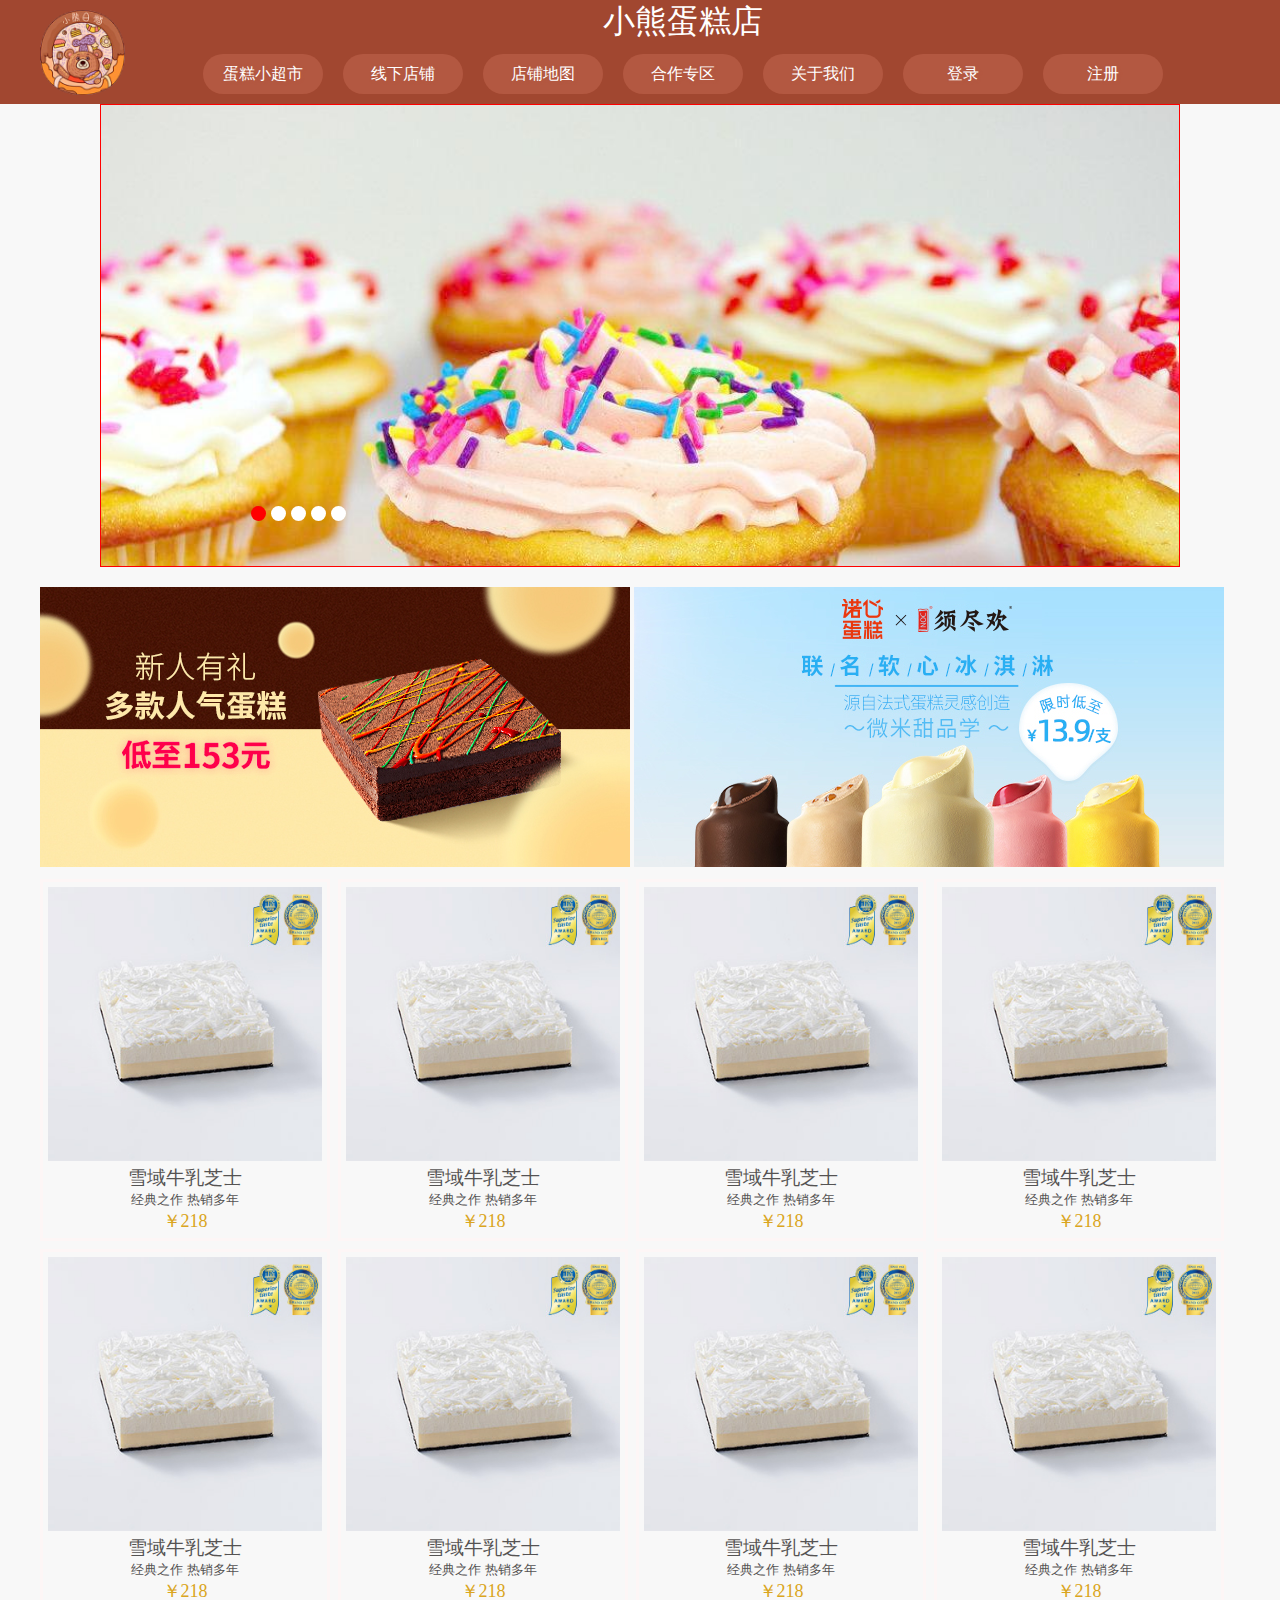
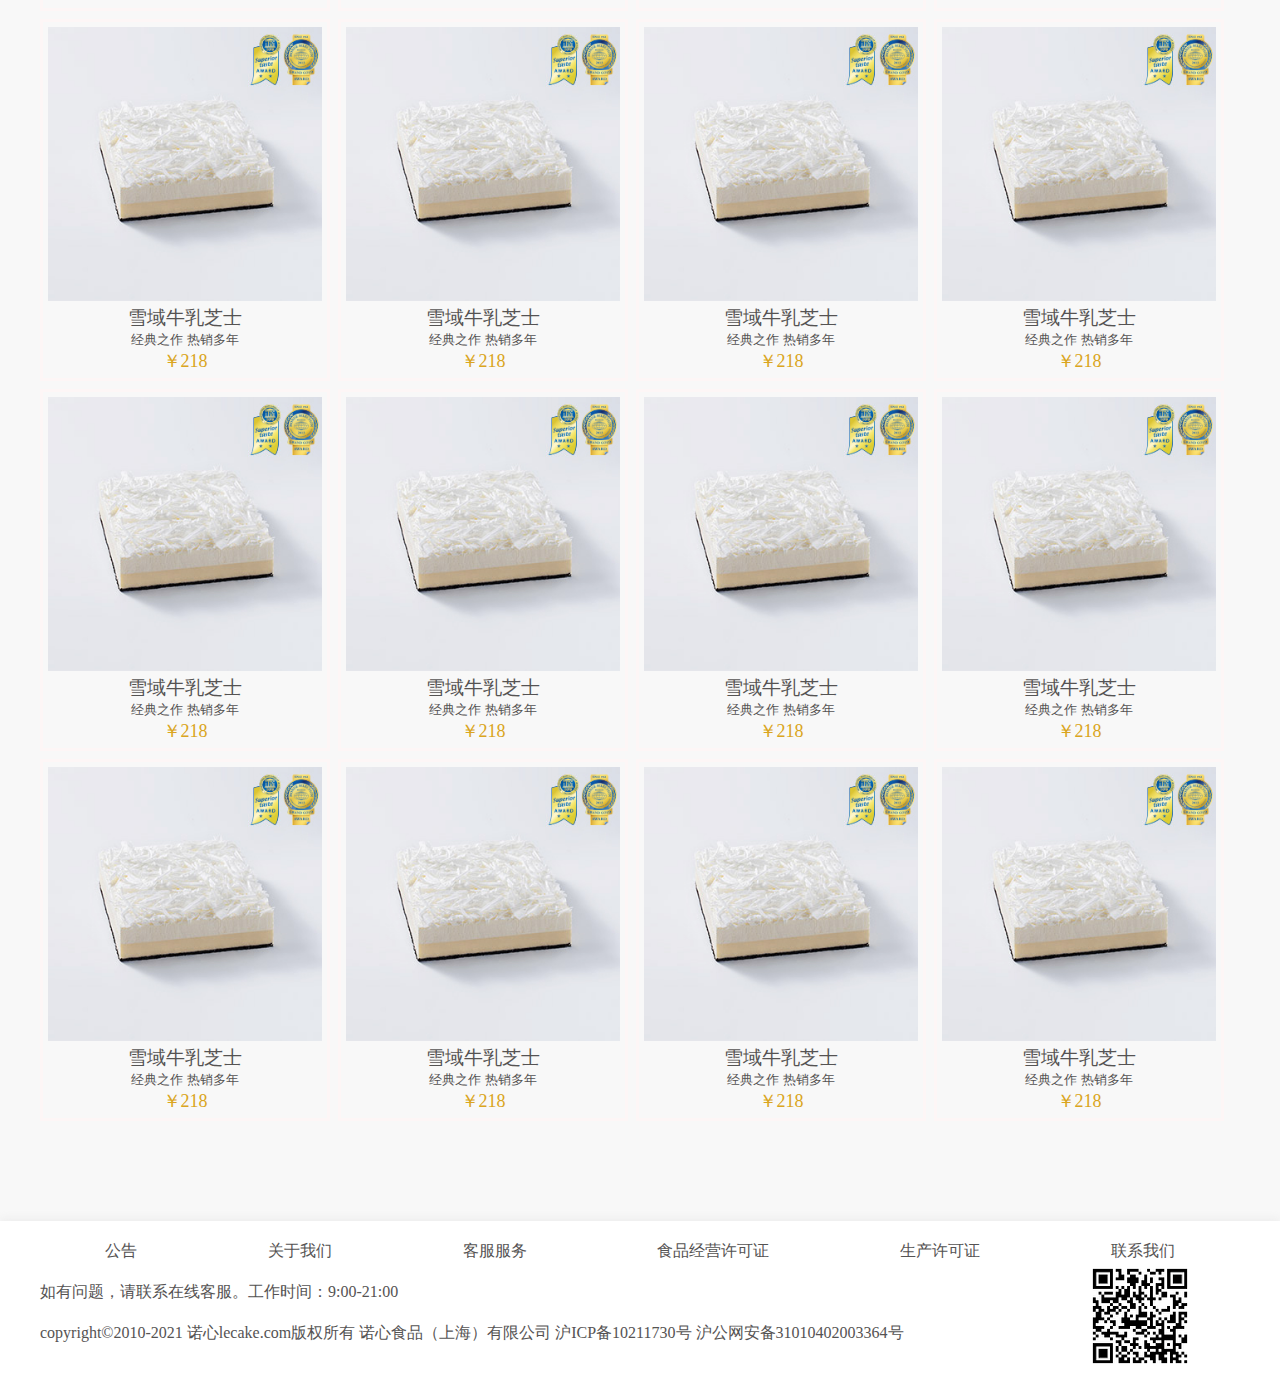
<file: index.html>
<!DOCTYPE html>
<html lang="en">

<head>
    <meta charset="UTF-8">
    <meta http-equiv="X-UA-Compatible" content="IE=edge">
    <meta name="viewport" content="width=device-width, initial-scale=1.0">
    <title>饶艳 2019551382</title>
    <link rel="stylesheet" href="./css/base.css">
    <link rel="stylesheet" href="./css/index.css">
</head>

<body>
    <!-- nav模块 -->
    <div class="nav">
        <div class="nav-content w clearfix">
            <a href="javascript:;">
                <img src="./img/logo.png" alt="小熊蛋糕店" title="小熊蛋糕店">
            </a>
            <h3>小熊蛋糕店</h3>
            <ul class="nav-ul">
                <li><a href="./erji.html">蛋糕小超市</a></li>
                <li><a href="./erji.html">线下店铺</a></li>
                <li><a href="./erji.html">店铺地图</a></li>
                <li><a href="./erji.html">合作专区</a></li>
                <li><a href="./erji.html">关于我们</a></li>
                <li><a href="login.html">登录</a></li>
                <li><a href="register.html">注册</a></li>
            </ul>
        </div>
    </div>

    <!-- banner模块-->
    <div class="banner w">
        <ul id="banner_pic">
            <li><img src="./upload/1.jpg" alt=""></li>
            <li><img src="./upload/2.jpg" alt=""></li>
            <li><img src="./upload/3.jpg" alt=""></li>
            <li><img src="./upload/4.jpg" alt=""></li>
            <li><img src="./upload/5.jpg" alt=""></li>

        </ul>
        <div id="left">
            &lt;</div>
        <div id="right">
            &gt;</div>
        <ol>
            <li class="yuandian_bg"></li>
            <li></li>
            <li></li>
            <li></li>
            <li></li>
        </ol>
    </div>

    <!-- content模块 -->
    <div class="content">

        <div class="content-main1 w">
            <a href="javascript:;">
                <img src="./upload/index-content1.jpg" alt="">
            </a>
            <a href="javascript:;">
                <img src="./upload/index-content2.jpg" alt="">
            </a>
        </div>

        <div class="content-main2 w">
            <ul>
                <li><a href="javascript:;">
                        <img src="./upload/index-content3.jpg">
                        <div class="content-main2-text">
                            <h3>雪域牛乳芝士</h3>
                            <h5>经典之作 热销多年</h5>
                            <h6>￥218</h6>
                        </div>
                    </a></li>
                <li><a href="javascript:;">
                        <img src="./upload/index-content3.jpg">
                        <div class="content-main2-text">
                            <h3>雪域牛乳芝士</h3>
                            <h5>经典之作 热销多年</h5>
                            <h6>￥218</h6>
                        </div>
                    </a></li>
                <li><a href="javascript:;">
                        <img src="./upload/index-content3.jpg">
                        <div class="content-main2-text">
                            <h3>雪域牛乳芝士</h3>
                            <h5>经典之作 热销多年</h5>
                            <h6>￥218</h6>
                        </div>
                    </a></li>
                <li><a href="javascript:;">
                        <img src="./upload/index-content3.jpg">
                        <div class="content-main2-text">
                            <h3>雪域牛乳芝士</h3>
                            <h5>经典之作 热销多年</h5>
                            <h6>￥218</h6>
                        </div>
                    </a></li>
                <li><a href="javascript:;">
                        <img src="./upload/index-content3.jpg">
                        <div class="content-main2-text">
                            <h3>雪域牛乳芝士</h3>
                            <h5>经典之作 热销多年</h5>
                            <h6>￥218</h6>
                        </div>
                    </a></li>
                <li><a href="javascript:;">
                        <img src="./upload/index-content3.jpg">
                        <div class="content-main2-text">
                            <h3>雪域牛乳芝士</h3>
                            <h5>经典之作 热销多年</h5>
                            <h6>￥218</h6>
                        </div>
                    </a></li>
                <li><a href="javascript:;">
                        <img src="./upload/index-content3.jpg">
                        <div class="content-main2-text">
                            <h3>雪域牛乳芝士</h3>
                            <h5>经典之作 热销多年</h5>
                            <h6>￥218</h6>
                        </div>
                    </a></li>
                <li><a href="javascript:;">
                        <img src="./upload/index-content3.jpg">
                        <div class="content-main2-text">
                            <h3>雪域牛乳芝士</h3>
                            <h5>经典之作 热销多年</h5>
                            <h6>￥218</h6>
                        </div>
                    </a></li>
                <li><a href="javascript:;">
                        <img src="./upload/index-content3.jpg">
                        <div class="content-main2-text">
                            <h3>雪域牛乳芝士</h3>
                            <h5>经典之作 热销多年</h5>
                            <h6>￥218</h6>
                        </div>
                    </a></li>
                <li><a href="javascript:;">
                        <img src="./upload/index-content3.jpg">
                        <div class="content-main2-text">
                            <h3>雪域牛乳芝士</h3>
                            <h5>经典之作 热销多年</h5>
                            <h6>￥218</h6>
                        </div>
                    </a></li>
                <li><a href="javascript:;">
                        <img src="./upload/index-content3.jpg">
                        <div class="content-main2-text">
                            <h3>雪域牛乳芝士</h3>
                            <h5>经典之作 热销多年</h5>
                            <h6>￥218</h6>
                        </div>
                    </a></li>
                <li><a href="javascript:;">
                        <img src="./upload/index-content3.jpg">
                        <div class="content-main2-text">
                            <h3>雪域牛乳芝士</h3>
                            <h5>经典之作 热销多年</h5>
                            <h6>￥218</h6>
                        </div>
                    </a></li>
                <li><a href="javascript:;">
                        <img src="./upload/index-content3.jpg">
                        <div class="content-main2-text">
                            <h3>雪域牛乳芝士</h3>
                            <h5>经典之作 热销多年</h5>
                            <h6>￥218</h6>
                        </div>
                    </a></li>
                <li><a href="javascript:;">
                        <img src="./upload/index-content3.jpg">
                        <div class="content-main2-text">
                            <h3>雪域牛乳芝士</h3>
                            <h5>经典之作 热销多年</h5>
                            <h6>￥218</h6>
                        </div>
                    </a></li>
                <li><a href="javascript:;">
                        <img src="./upload/index-content3.jpg">
                        <div class="content-main2-text">
                            <h3>雪域牛乳芝士</h3>
                            <h5>经典之作 热销多年</h5>
                            <h6>￥218</h6>
                        </div>
                    </a></li>
                <li><a href="javascript:;">
                        <img src="./upload/index-content3.jpg">
                        <div class="content-main2-text">
                            <h3>雪域牛乳芝士</h3>
                            <h5>经典之作 热销多年</h5>
                            <h6>￥218</h6>
                        </div>
                    </a></li>
                <li><a href="javascript:;">
                        <img src="./upload/index-content3.jpg">
                        <div class="content-main2-text">
                            <h3>雪域牛乳芝士</h3>
                            <h5>经典之作 热销多年</h5>
                            <h6>￥218</h6>
                        </div>
                    </a></li>
                <li><a href="javascript:;">
                        <img src="./upload/index-content3.jpg">
                        <div class="content-main2-text">
                            <h3>雪域牛乳芝士</h3>
                            <h5>经典之作 热销多年</h5>
                            <h6>￥218</h6>
                        </div>
                    </a></li>
                <li><a href="javascript:;">
                        <img src="./upload/index-content3.jpg">
                        <div class="content-main2-text">
                            <h3>雪域牛乳芝士</h3>
                            <h5>经典之作 热销多年</h5>
                            <h6>￥218</h6>
                        </div>
                    </a></li>
                <li><a href="javascript:;">
                        <img src="./upload/index-content3.jpg">
                        <div class="content-main2-text">
                            <h3>雪域牛乳芝士</h3>
                            <h5>经典之作 热销多年</h5>
                            <h6>￥218</h6>
                        </div>
                    </a></li>
            </ul>
        </div>
    </div>

    <!-- footer模块 -->
    <div class="footer clearfix">
        <div class="footer-content clearfix w">
            <ul>
                <li><a href="#">公告</a></li>
                <li><a href="#">关于我们</a></li>
                <li><a href="#">客服服务</a></li>
                <li><a href="#">食品经营许可证</a></li>
                <li><a href="#">生产许可证</a></li>
                <li><a href="#">联系我们</a></li>
            </ul>
            <span></span>
            <p>如有问题，请联系在线客服。工作时间：9:00-21:00</p>
            <p>copyright©2010-2021 诺心lecake.com版权所有 诺心食品（上海）有限公司 沪ICP备10211730号 沪公网安备31010402003364号</p>
        </div>

    </div>
    <script src="./js/index.js"></script>
</body>

</html>
</file>
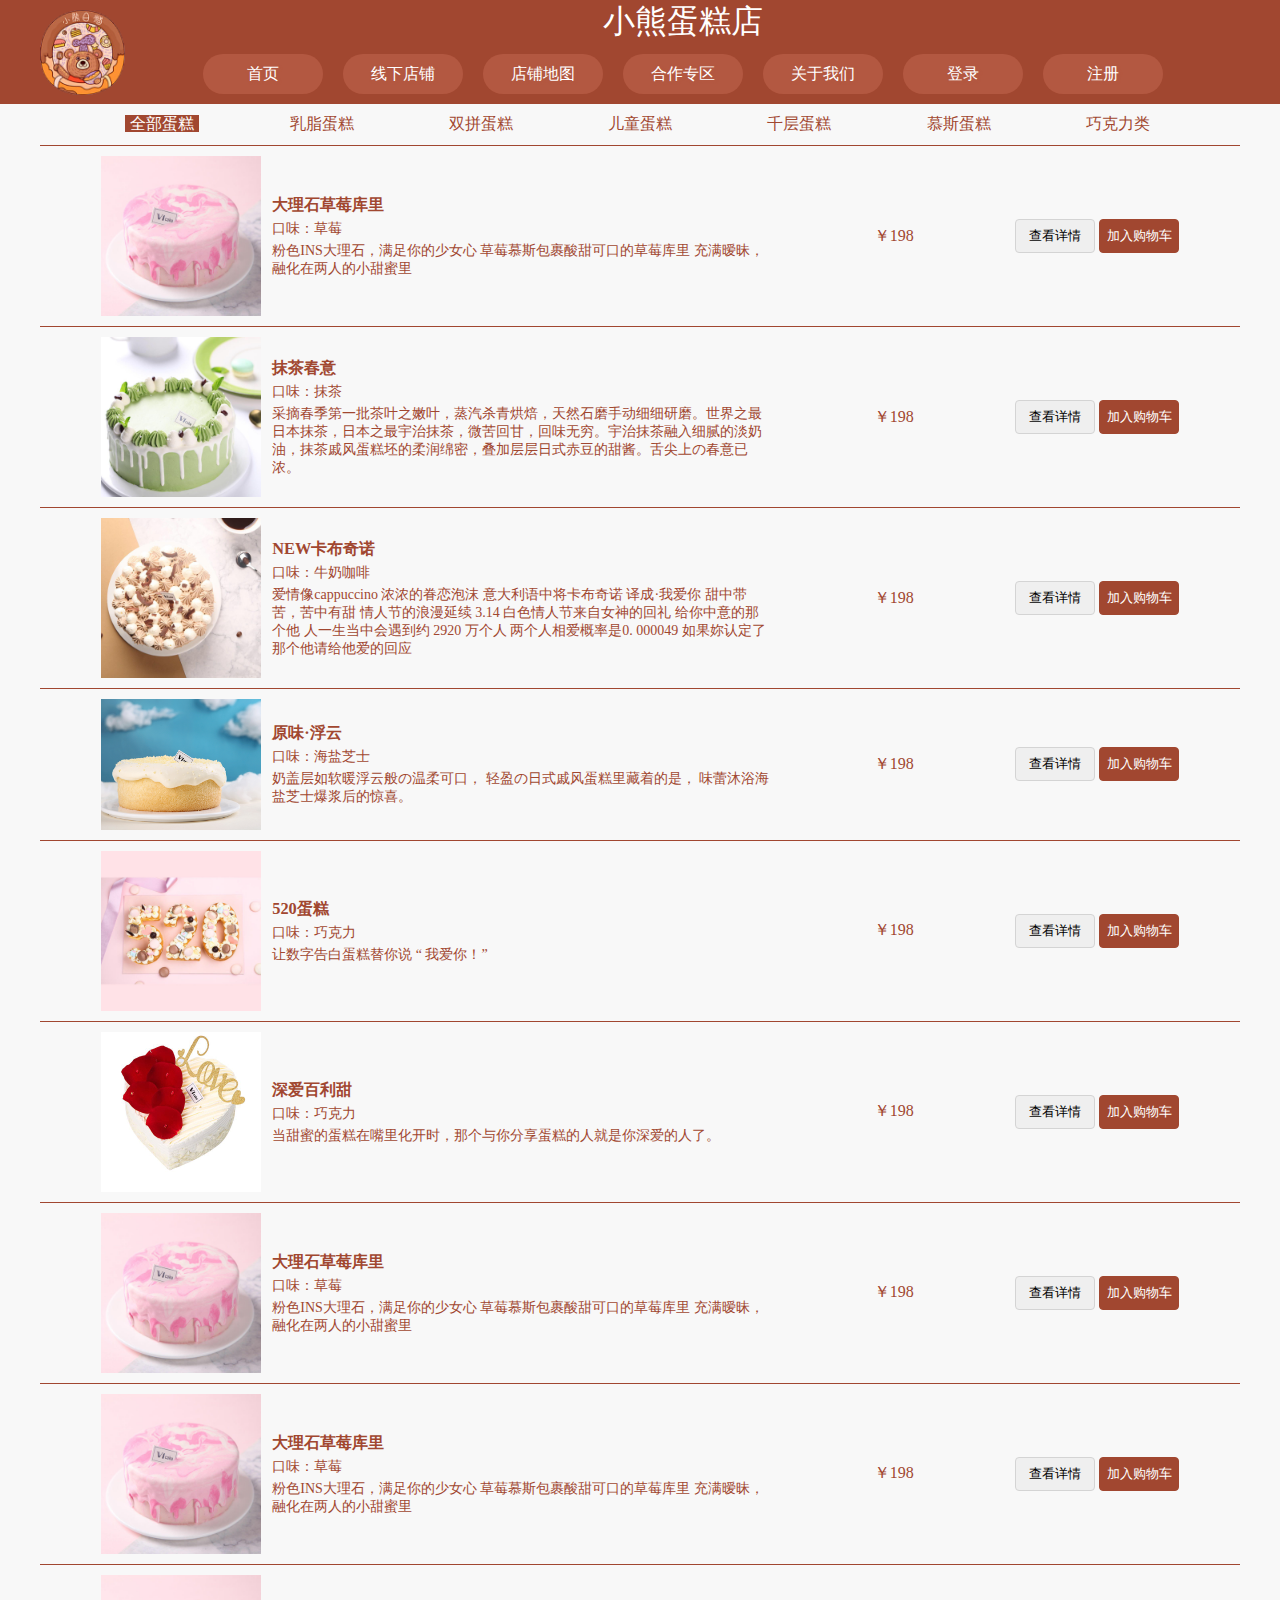
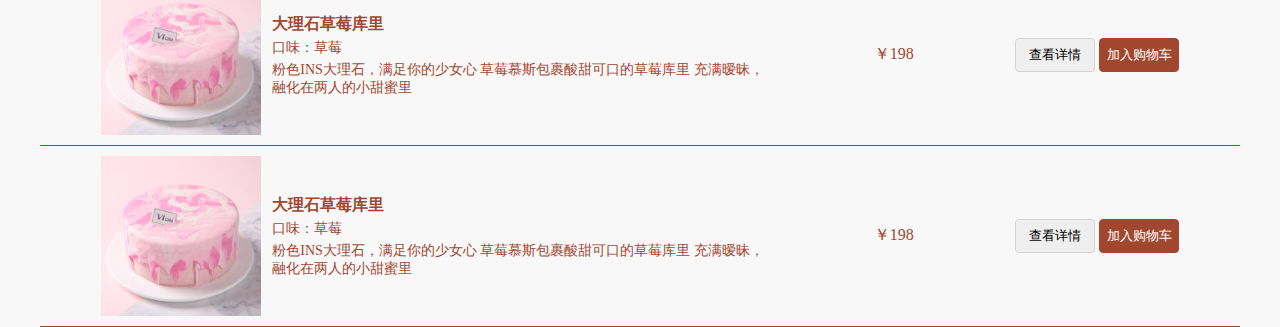
<file: erji.html>
<!DOCTYPE html>
<html lang="en">

<head>
    <meta charset="UTF-8">
    <meta http-equiv="X-UA-Compatible" content="IE=edge">
    <meta name="viewport" content="width=device-width, initial-scale=1.0">
    <title>蛋糕小超市</title>
    <link rel="stylesheet" href="./css/base.css">
    <link rel="stylesheet" href="./css/index.css">
    <link rel="stylesheet" href="./css/erji.css">
</head>

<body>
    <!-- nav模块 -->
    <div class="nav">
        <div class="nav-content w clearfix">
            <a href="javascript:;">
                <img src="./img/logo.png" alt="">
            </a>
            <h3>小熊蛋糕店</h3>
            <ul class="nav-ul">
                <li><a href="#">首页</a></li>
                <li><a href="#">线下店铺</a></li>
                <li><a href="#">店铺地图</a></li>
                <li><a href="#">合作专区</a></li>
                <li><a href="#">关于我们</a></li>
                <li><a href="login.html">登录</a></li>
                <li><a href="register.html">注册</a></li>
            </ul>
        </div>
    </div>

    <!-- nav模块 -->
    <div class="erji-nav w">
        <ul>
            <li><a href="javascript:;" class="revert">全部蛋糕</a></li>
            <li><a href="javascript:;">乳脂蛋糕</a></li>
            <li><a href="javascript:;">双拼蛋糕</a></li>
            <li><a href="javascript:;">儿童蛋糕</a></li>
            <li><a href="javascript:;">千层蛋糕</a></li>
            <li><a href="javascript:;">慕斯蛋糕</a></li>
            <li><a href="javascript:;">巧克力类</a></li>
        </ul>
    </div>

    <!-- content模块 -->
    <div class="erji-content w">
        <ul>
            <li>
                <a href="javascript:;">
                    <img src="./upload/con1.jpg" alt="">
                    <div class='erji-content-text'>
                        <h3>大理石草莓库里</h3>
                        <p>口味：草莓</p>
                        <p>粉色INS大理石，满足你的少女心 草莓慕斯包裹酸甜可口的草莓库里 充满暧昧，融化在两人的小甜蜜里</p>
                    </div>
                    <span>￥198</span>
                    <div class="erji-content-car">
                        <input type="button" value="查看详情">
                        <input class="revert" type="button" value="加入购物车">
                    </div>
                </a>
            </li>
            <li>
                <a href="javascript:;">
                    <img src="./upload/con2.jpg" alt="">
                    <div class='erji-content-text'>
                        <h3>抹茶春意</h3>
                        <p>口味：抹茶</p>
                        <p>采摘春季第一批茶叶之嫩叶，蒸汽杀青烘焙，天然石磨手动细细研磨。世界之最日本抹茶，日本之最宇治抹茶，微苦回甘，回味无穷。宇治抹茶融入细腻的淡奶油，抹茶戚风蛋糕坯的柔润绵密，叠加层层日式赤豆的甜酱。舌尖上の春意已浓。
                        </p>
                    </div>
                    <span>￥198</span>
                    <div class="erji-content-car">
                        <input type="button" value="查看详情">
                        <input class="revert" type="button" value="加入购物车">
                    </div>
                </a>
            </li>
            <li>
                <a href="javascript:;">
                    <img src="./upload/con3.jpg" alt="">
                    <div class='erji-content-text'>
                        <h3>NEW卡布奇诺</h3>
                        <p>口味：牛奶咖啡</p>
                        <p>爱情像cappuccino 浓浓的眷恋泡沫 意大利语中将卡布奇诺 译成·我爱你 甜中带苦，苦中有甜 情人节的浪漫延续 3.14 白色情人节来自女神的回礼 给你中意的那个他
                            人一生当中会遇到约 2920 万个人 两个人相爱概率是0. 000049 如果妳认定了那个他请给他爱的回应</p>
                    </div>
                    <span>￥198</span>
                    <div class="erji-content-car">
                        <input type="button" value="查看详情">
                        <input class="revert" type="button" value="加入购物车">
                    </div>
                </a>
            </li>
            <li>
                <a href="javascript:;">
                    <img src="./upload/con4.jpg" alt="">
                    <div class='erji-content-text'>
                        <h3>原味·浮云</h3>
                        <p>口味：海盐芝士</p>
                        <p>奶盖层如软暖浮云般の温柔可口， 轻盈の日式戚风蛋糕里藏着的是， 味蕾沐浴海盐芝士爆浆后的惊喜。</p>
                    </div>
                    <span>￥198</span>
                    <div class="erji-content-car">
                        <input type="button" value="查看详情">
                        <input class="revert" type="button" value="加入购物车">
                    </div>
                </a>
            </li>
            <li>
                <a href="javascript:;">
                    <img src="./upload/con5.jpg" alt="">
                    <div class='erji-content-text'>
                        <h3>520蛋糕</h3>
                        <p>口味：巧克力</p>
                        <p>让数字告白蛋糕替你说 “ 我爱你！”</p>
                    </div>
                    <span>￥198</span>
                    <div class="erji-content-car">
                        <input type="button" value="查看详情">
                        <input class="revert" type="button" value="加入购物车">
                    </div>
                </a>
            </li>
            <li>
                <a href="javascript:;">
                    <img src="./upload/con6.jpg" alt="">
                    <div class='erji-content-text'>
                        <h3>深爱百利甜</h3>
                        <p>口味：巧克力</p>
                        <p>当甜蜜的蛋糕在嘴里化开时，那个与你分享蛋糕的人就是你深爱的人了。</p>
                    </div>
                    <span>￥198</span>
                    <div class="erji-content-car">
                        <input type="button" value="查看详情">
                        <input class="revert" type="button" value="加入购物车">
                    </div>
                </a>
            </li>
            <li>
                <a href="javascript:;">
                    <img src="./upload/con1.jpg" alt="">
                    <div class='erji-content-text'>
                        <h3>大理石草莓库里</h3>
                        <p>口味：草莓</p>
                        <p>粉色INS大理石，满足你的少女心 草莓慕斯包裹酸甜可口的草莓库里 充满暧昧，融化在两人的小甜蜜里</p>
                    </div>
                    <span>￥198</span>
                    <div class="erji-content-car">
                        <input type="button" value="查看详情">
                        <input class="revert" type="button" value="加入购物车">
                    </div>
                </a>
            </li>
            <li>
                <a href="javascript:;">
                    <img src="./upload/con1.jpg" alt="">
                    <div class='erji-content-text'>
                        <h3>大理石草莓库里</h3>
                        <p>口味：草莓</p>
                        <p>粉色INS大理石，满足你的少女心 草莓慕斯包裹酸甜可口的草莓库里 充满暧昧，融化在两人的小甜蜜里</p>
                    </div>
                    <span>￥198</span>
                    <div class="erji-content-car">
                        <input type="button" value="查看详情">
                        <input class="revert" type="button" value="加入购物车">
                    </div>
                </a>
            </li>
            <li>
                <a href="javascript:;">
                    <img src="./upload/con1.jpg" alt="">
                    <div class='erji-content-text'>
                        <h3>大理石草莓库里</h3>
                        <p>口味：草莓</p>
                        <p>粉色INS大理石，满足你的少女心 草莓慕斯包裹酸甜可口的草莓库里 充满暧昧，融化在两人的小甜蜜里</p>
                    </div>
                    <span>￥198</span>
                    <div class="erji-content-car">
                        <input type="button" value="查看详情">
                        <input class="revert" type="button" value="加入购物车">
                    </div>
                </a>
            </li>
            <li>
                <a href="javascript:;">
                    <img src="./upload/con1.jpg" alt="">
                    <div class='erji-content-text'>
                        <h3>大理石草莓库里</h3>
                        <p>口味：草莓</p>
                        <p>粉色INS大理石，满足你的少女心 草莓慕斯包裹酸甜可口的草莓库里 充满暧昧，融化在两人的小甜蜜里</p>
                    </div>
                    <span>￥198</span>
                    <div class="erji-content-car">
                        <input type="button" value="查看详情">
                        <input class="revert" type="button" value="加入购物车">
                    </div>
                </a>
            </li>
        </ul>
    </div>
</body>

</html>
</file>
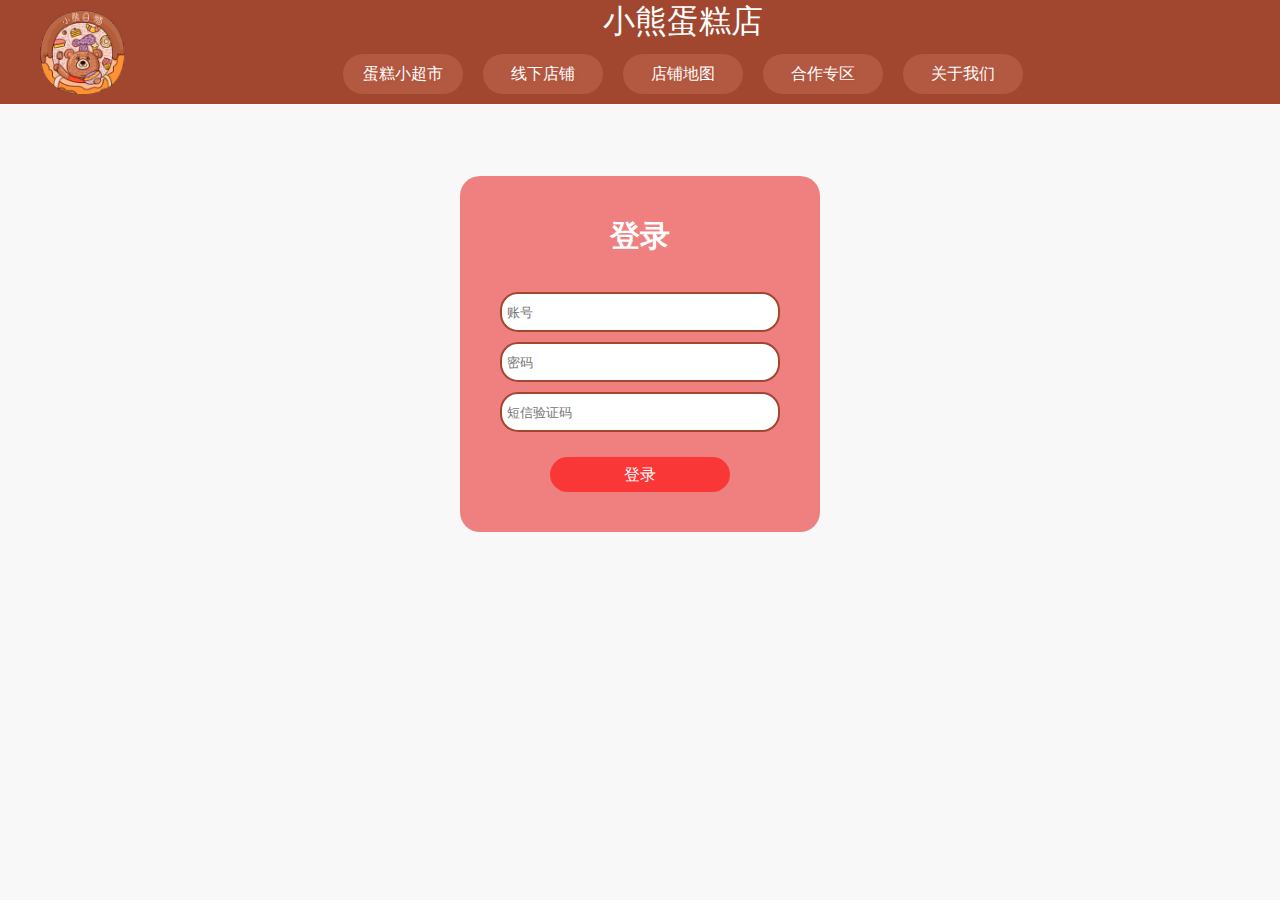
<file: login.html>
<!DOCTYPE html>
<html lang="en">

<head>
    <meta charset="UTF-8">
    <meta http-equiv="X-UA-Compatible" content="IE=edge">
    <meta name="viewport" content="width=device-width, initial-scale=1.0">
    <title>登录</title>
    <link rel="stylesheet" href="./css/base.css">
    <link rel="stylesheet" href="./css/index.css">
    <link rel="stylesheet" href="./css/login.css">

</head>

<body>
    <!-- nav模块 -->
    <div class="nav">
        <div class="nav-content w clearfix">
            <a href="javascript:;">
                <img src="./img/logo.png" alt="">
            </a>
            <h3>小熊蛋糕店</h3>
            <ul class="nav-ul">
                <li><a href="#">蛋糕小超市</a></li>
                <li><a href="#">线下店铺</a></li>
                <li><a href="#">店铺地图</a></li>
                <li><a href="#">合作专区</a></li>
                <li><a href="#">关于我们</a></li>
            </ul>
        </div>
    </div>

    <div class="register w">
        <form action="#">
            <h3>登录</h3>
            <ul>
                <li>
                    <input type="text" placeholder="账号">
                </li>
                <li>
                    <input type="text" placeholder="密码">
                </li>
                <li>
                    <input type="text" placeholder="短信验证码">
                </li>
                <li>
                    <a href="#">登录</a>
                </li>
            </ul>
        </form>
    </div>
</body>

</html>
</file>
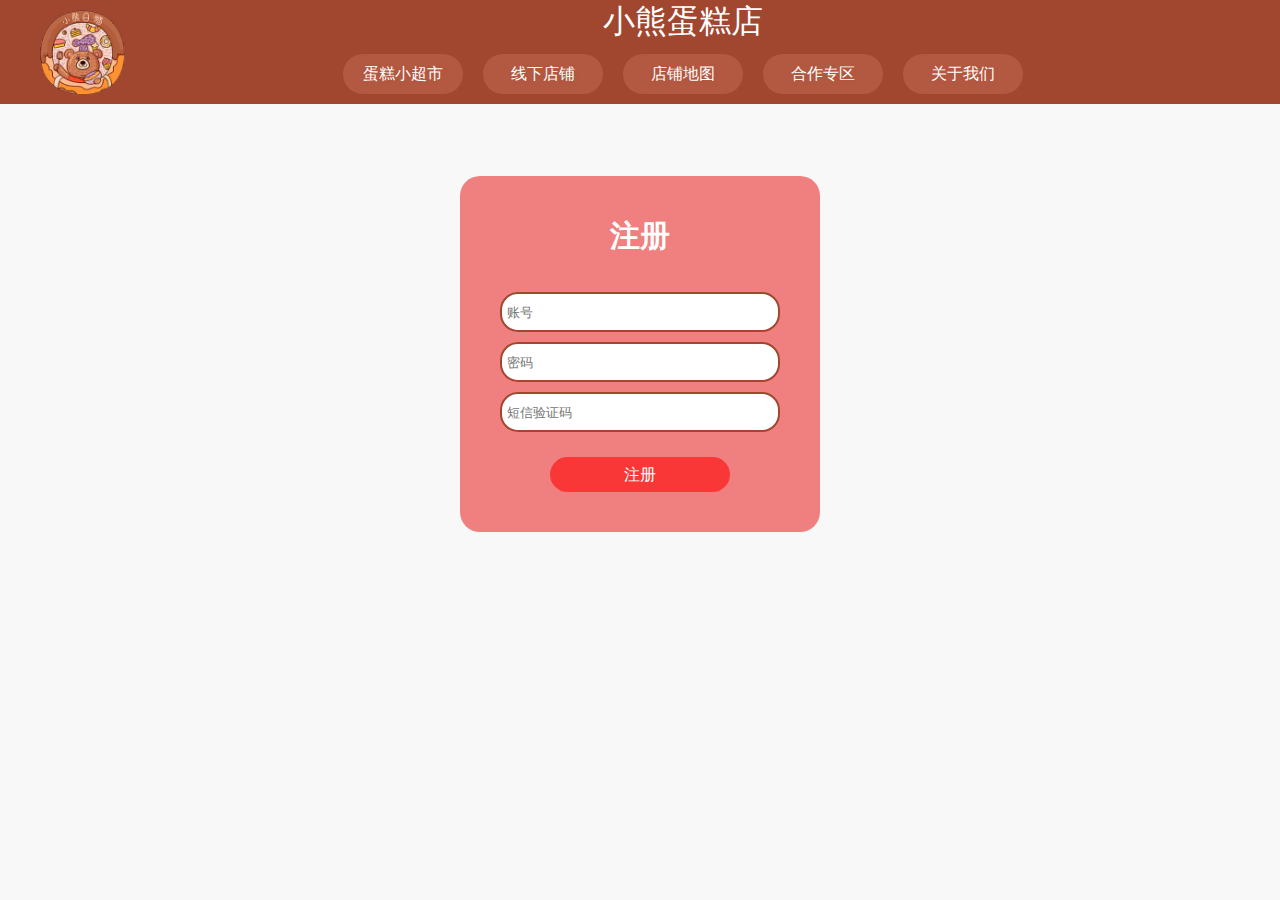
<file: register.html>
<!DOCTYPE html>
<html lang="en">

<head>
    <meta charset="UTF-8">
    <meta http-equiv="X-UA-Compatible" content="IE=edge">
    <meta name="viewport" content="width=device-width, initial-scale=1.0">
    <title>注册</title>
    <link rel="stylesheet" href="./css/base.css">
    <link rel="stylesheet" href="./css/index.css">
    <link rel="stylesheet" href="./css/register.css">

</head>

<body>
    <!-- nav模块 -->
    <div class="nav">
        <div class="nav-content w clearfix">
            <a href="javascript:;">
                <img src="./img/logo.png" alt="">
            </a>
            <h3>小熊蛋糕店</h3>
            <ul class="nav-ul">
                <li><a href="#">蛋糕小超市</a></li>
                <li><a href="#">线下店铺</a></li>
                <li><a href="#">店铺地图</a></li>
                <li><a href="#">合作专区</a></li>
                <li><a href="#">关于我们</a></li>
            </ul>
        </div>
    </div>

    <div class="register w">
        <form action="#">
            <h3>注册</h3>
            <ul>
                <li>
                    <input type="text" placeholder="账号">
                </li>
                <li>
                    <input type="text" placeholder="密码">
                </li>
                <li>
                    <input type="text" placeholder="短信验证码">
                </li>
                <li>
                    <a href="#">注册</a>
                </li>
            </ul>
        </form>
    </div>
</body>

</html>
</file>
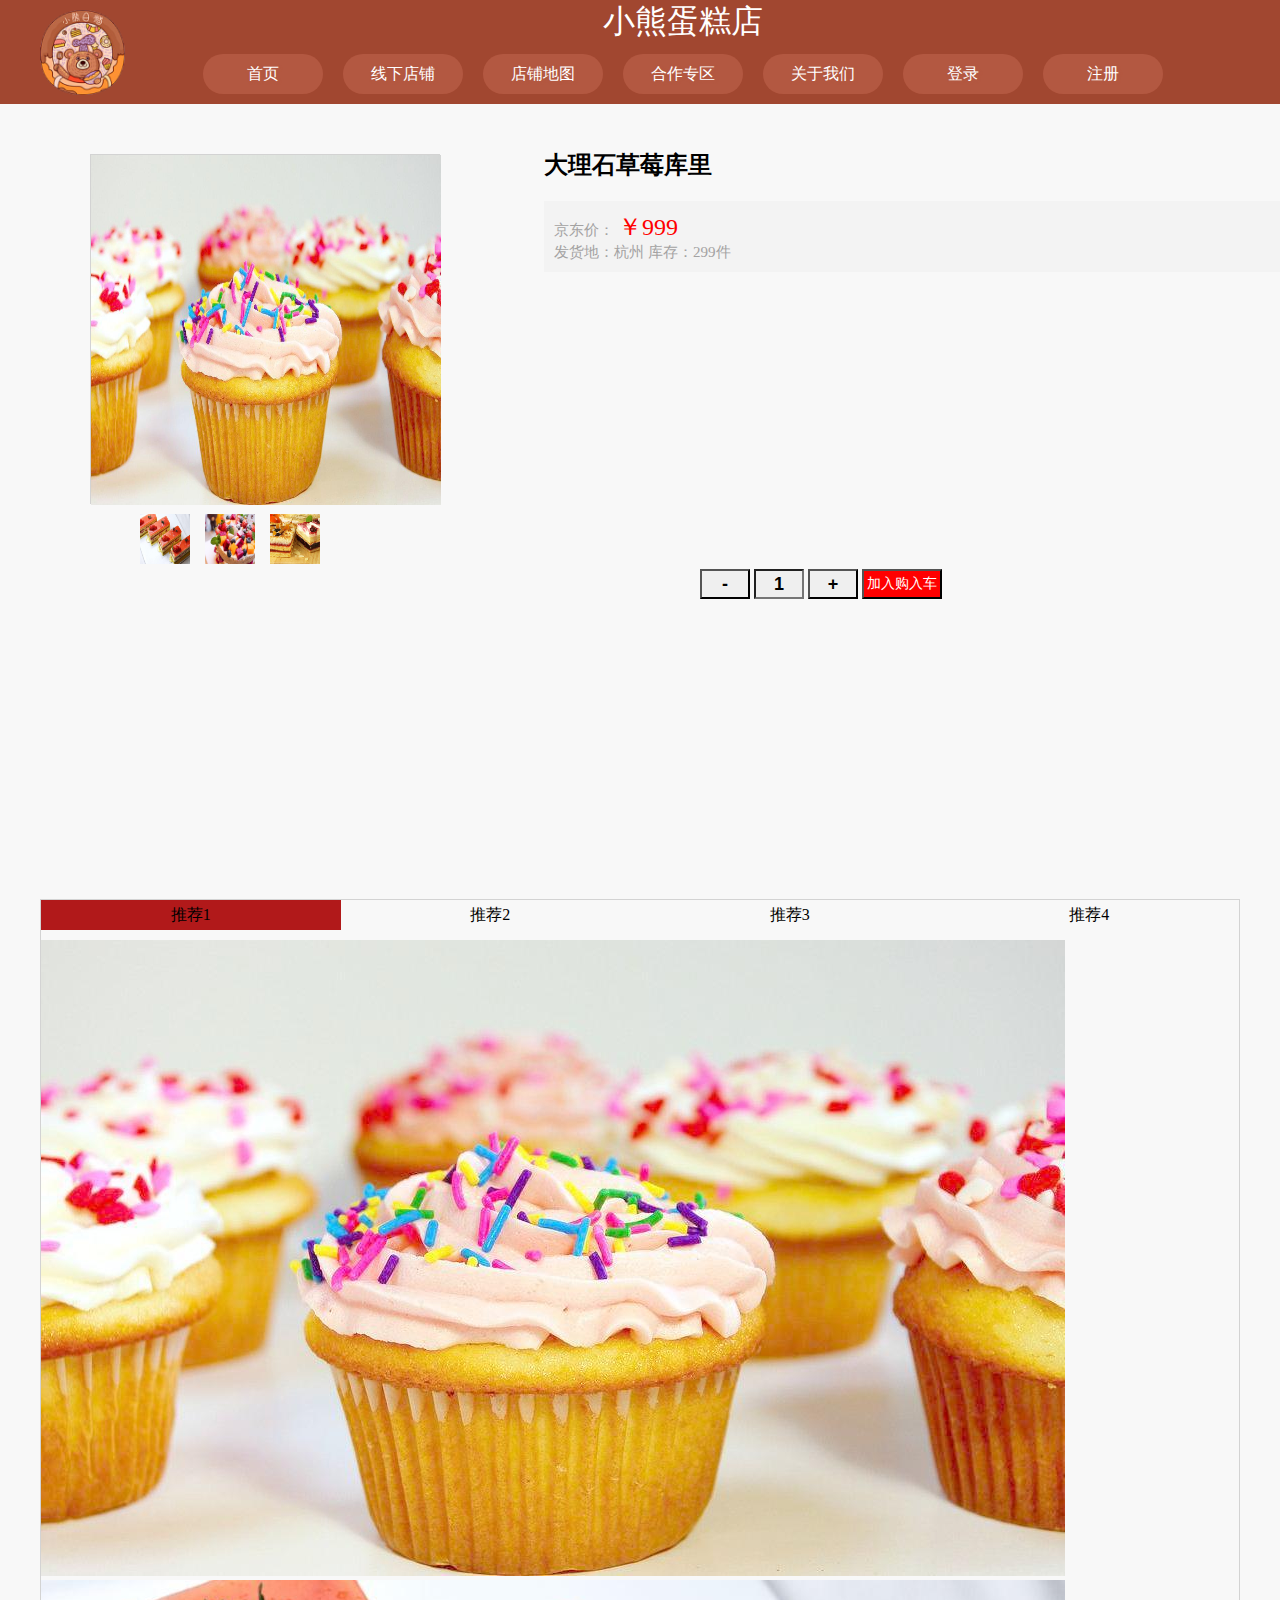
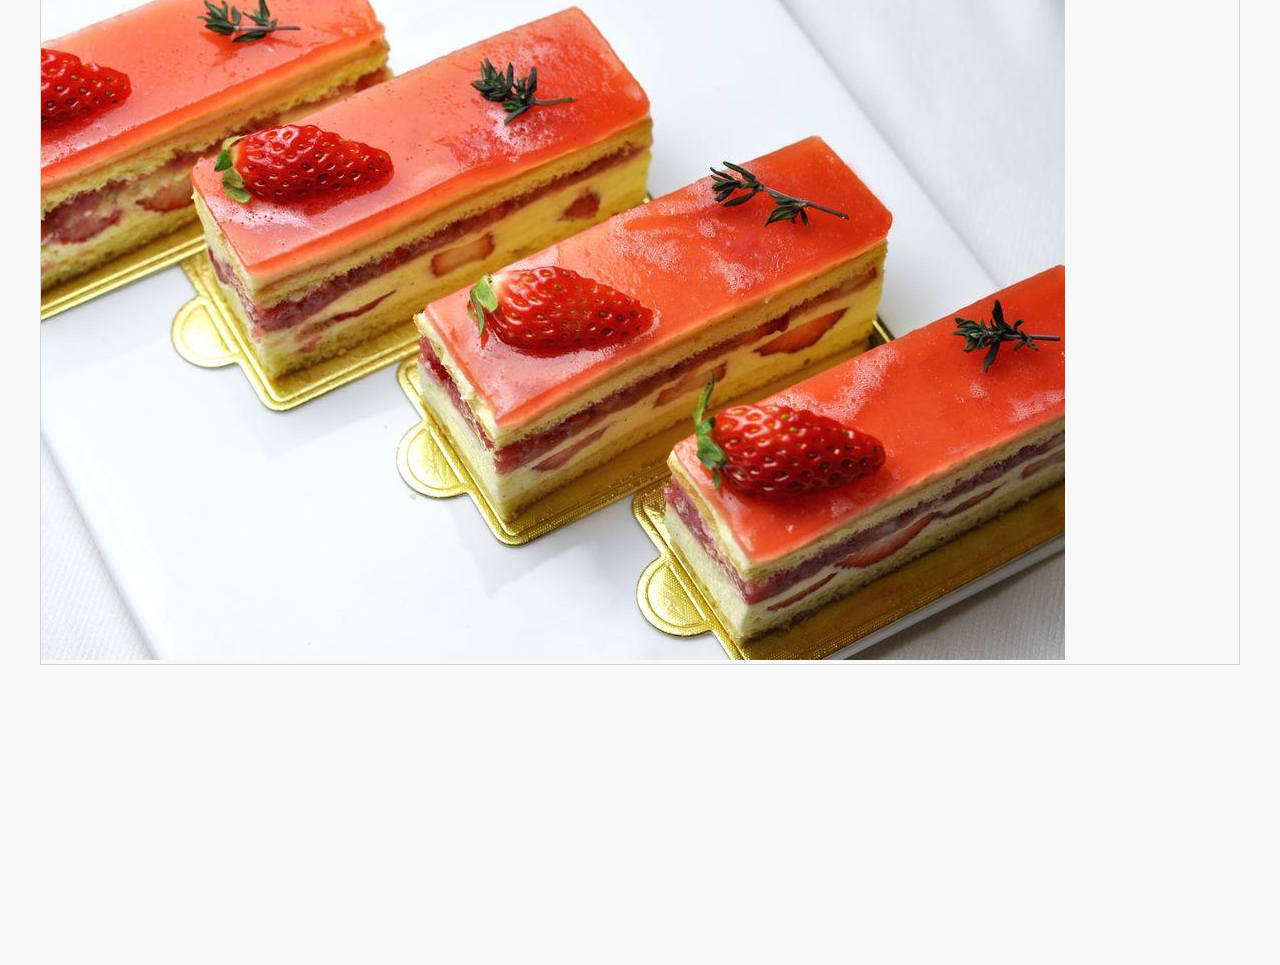
<file: xiangqing1.html>
<!DOCTYPE html>
<html lang="en">

<head>
    <meta charset="UTF-8">
    <meta http-equiv="X-UA-Compatible" content="IE=edge">
    <meta name="viewport" content="width=device-width, initial-scale=1.0">
    <title>详情</title>
    <link rel="stylesheet" href="./css/base.css">
    <link rel="stylesheet" href="./css/index.css">
    <link rel="stylesheet" href="./css/erji.css">
    <link rel="stylesheet" href="./css/xiangqing1.css">
</head>

<body>
    <!-- nav模块 -->
    <div class="nav">
        <div class="nav-content w clearfix">
            <a href="javascript:;">
                <img src="./img/logo.png" alt="">
            </a>
            <h3>小熊蛋糕店</h3>
            <ul class="nav-ul">
                <li><a href="#">首页</a></li>
                <li><a href="#">线下店铺</a></li>
                <li><a href="#">店铺地图</a></li>
                <li><a href="#">合作专区</a></li>
                <li><a href="#">关于我们</a></li>
                <li><a href="login.html">登录</a></li>
                <li><a href="register.html">注册</a></li>
            </ul>
        </div>
    </div>


    <!-- 详情页面 -->
    <div class="con">
        <div id="zhutu">
            <div id="small">
                <img src="./upload/1.jpg" alt="">
                <div id="fangdajing"></div>
            </div>
            <div id="big">
                <img src="./upload/1.jpg" alt="">
            </div>
        </div>
        <div id="suolvetu">
            <ul>
                <li><img src="./upload/2.jpg" alt=""></li>
                <li><img src="./upload/3.jpg" alt=""></li>
                <li><img src="./upload/4.jpg" alt=""></li>
            </ul>
        </div>
        <div class="right">
            <h2>大理石草莓库里</h2>
            <div class="sprice">
                <span class="gray">京东价：</span>
                <span class="red">￥999</span><br>
                <span class='gray'>发货地：杭州</span>
                <span class="gray">库存：299件</span>
            </div>
        </div>
    </div>
    <div class="price w clearfix">
        <input type="button" value="-">
        <input type="text" value="1" readonly='readonly'>
        <input type="button" value="+">
        <input type="button" value="加入购入车">
    </div>
    <div class="xuanxiangka w">
        <div class="xxk_title">
            <ul>
                <li class="xxk_title_selected"><a href="">推荐1</a></li>
                <li><a href="">推荐2</a></li>
                <li><a href="">推荐3</a></li>
                <li><a href="">推荐4</a></li>
            </ul>
        </div>
        <div class="xxk_content">
            <div class="xxk_con_details" style="display: block;">

                <li><img src="./upload/1.jpg" alt=""></li>
                <li><img src="./upload/2.jpg" alt=""></li>
                </ul>
            </div>
            <div class="xxk_con_details">
                <ul>
                    <li><img src="./upload/2.jpg" alt=""></li>

                </ul>
            </div>
            <div class="xxk_con_details">
                <ul>
                    <li><img src="./upload/3.jpg" alt=""></li>

                </ul>
            </div>
            <div class="xxk_con_details">
                <ul>
                    <li><img src="./upload/4.jpg" alt=""></li>

                </ul>
            </div>
        </div>
    </div>
    <script src="./js/xq1.js"></script>
</body>

</html>
</file>
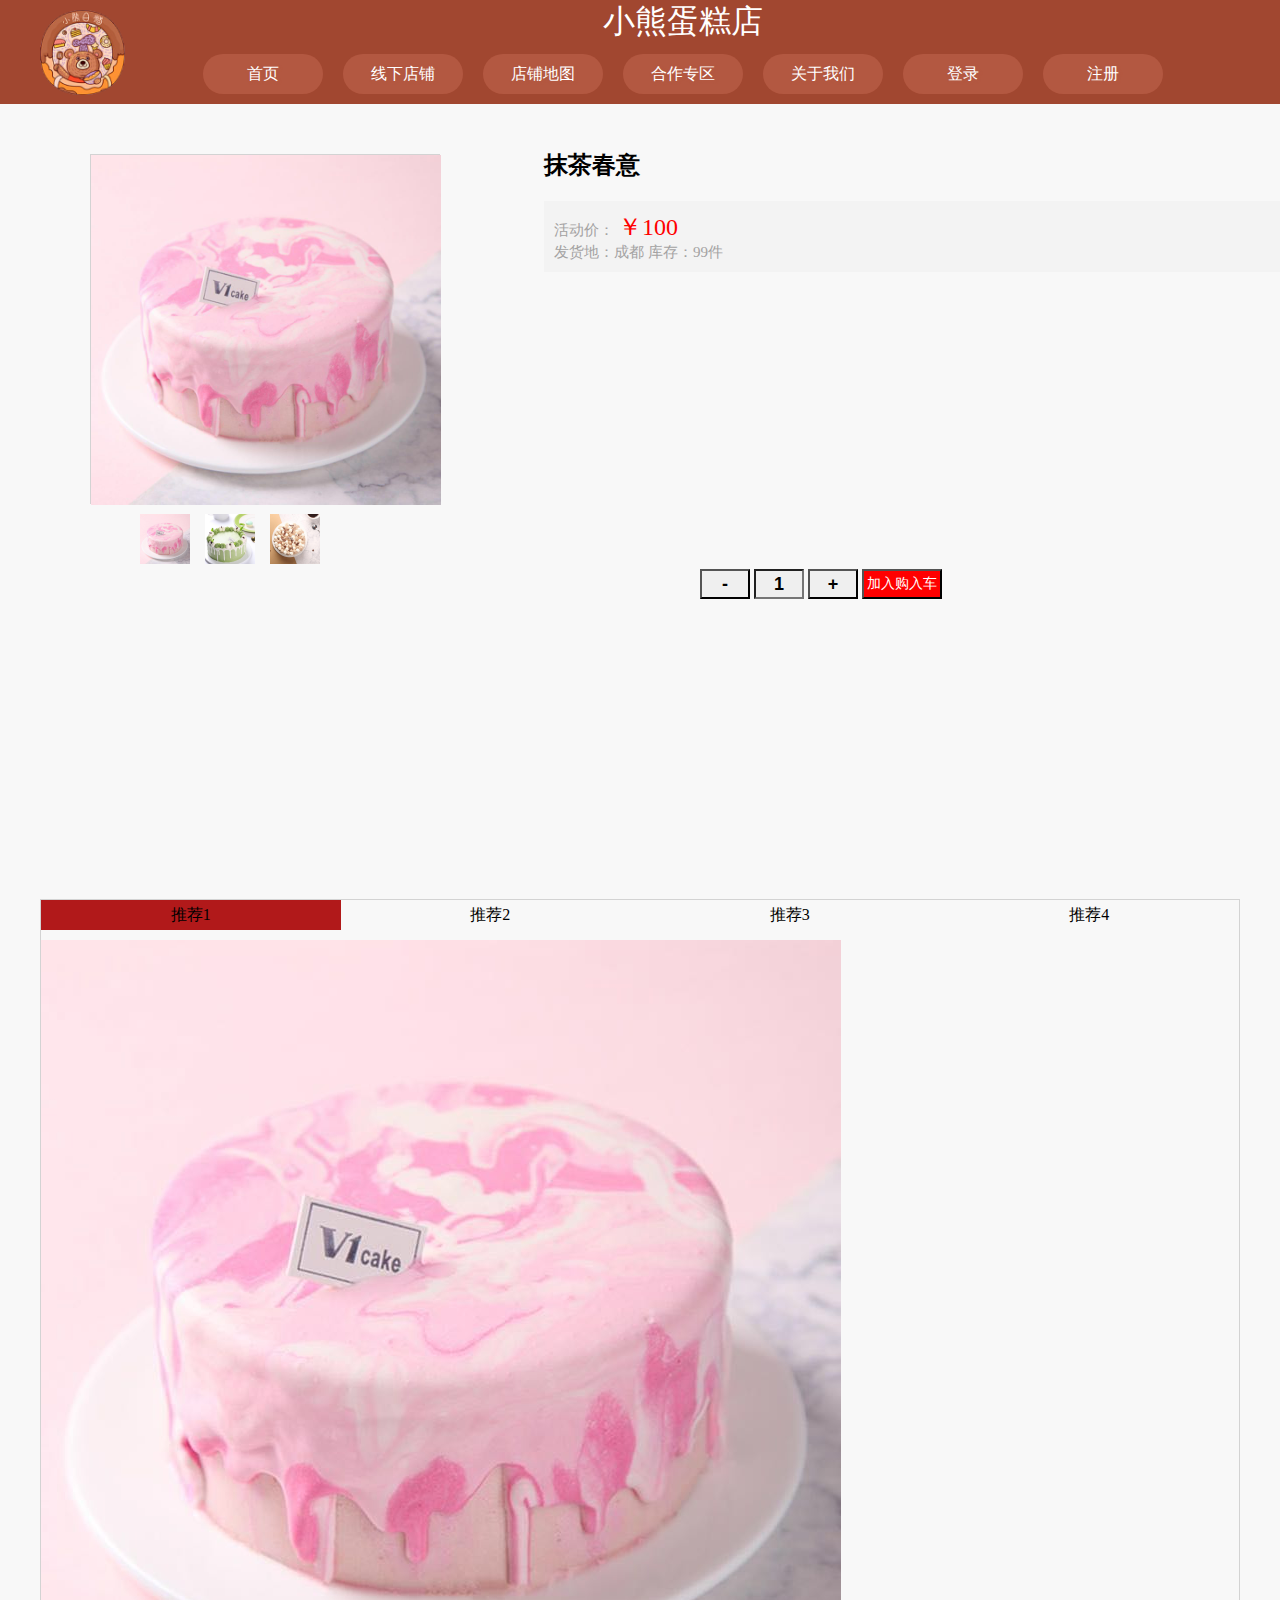
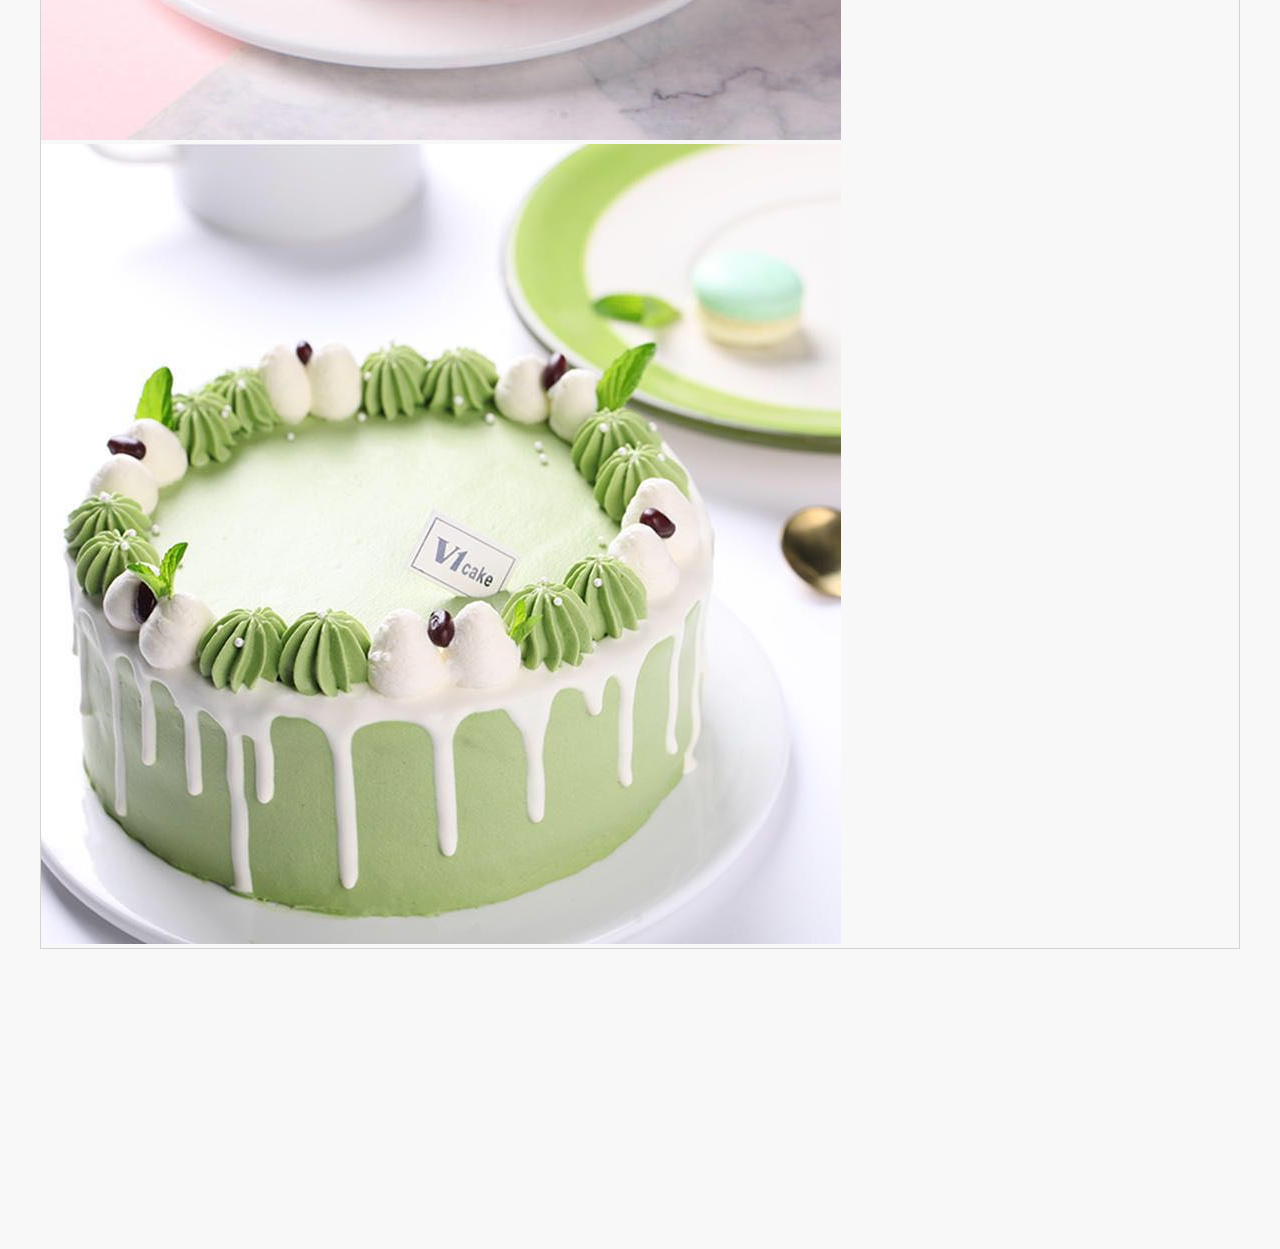
<file: xiangqing2.html>
<!DOCTYPE html>
<html lang="en">

<head>
    <meta charset="UTF-8">
    <meta http-equiv="X-UA-Compatible" content="IE=edge">
    <meta name="viewport" content="width=device-width, initial-scale=1.0">
    <title>详情</title>
    <link rel="stylesheet" href="./css/base.css">
    <link rel="stylesheet" href="./css/index.css">
    <link rel="stylesheet" href="./css/erji.css">
    <link rel="stylesheet" href="./css/xiangqing1.css">
</head>

<body>
    <!-- nav模块 -->
    <div class="nav">
        <div class="nav-content w clearfix">
            <a href="javascript:;">
                <img src="./img/logo.png" alt="">
            </a>
            <h3>小熊蛋糕店</h3>
            <ul class="nav-ul">
                <li><a href="./index.html">首页</a></li>
                <li><a href="#">线下店铺</a></li>
                <li><a href="#">店铺地图</a></li>
                <li><a href="#">合作专区</a></li>
                <li><a href="#">关于我们</a></li>
                <li><a href="login.html">登录</a></li>
                <li><a href="register.html">注册</a></li>
            </ul>
        </div>
    </div>


    <!-- 详情页面 -->
    <div class="con">
        <div id="zhutu">
            <div id="small">
                <img src="./upload/con1.jpg" alt="">
                <div id="fangdajing"></div>
            </div>
            <div id="big">
                <img src="./upload/con1.jpg" alt="">
            </div>
        </div>
        <div id="suolvetu">
            <ul>
                <li><img src="./upload/con1.jpg" alt=""></li>
                <li><img src="./upload/con2.jpg" alt=""></li>
                <li><img src="./upload/con3.jpg" alt=""></li>
            </ul>
        </div>
        <div class="right">
            <h2>抹茶春意</h2>
            <div class="sprice">
                <span class="gray">活动价：</span>
                <span class="red">￥100</span><br>
                <span class='gray'>发货地：成都</span>
                <span class="gray">库存：99件</span>
            </div>
        </div>
    </div>
    <div class="price w clearfix">
        <input type="button" value="-">
        <input type="text" value="1" readonly='readonly'>
        <input type="button" value="+">
        <input type="button" value="加入购入车">
    </div>
    <div class="xuanxiangka w">
        <div class="xxk_title">
            <ul>
                <li class="xxk_title_selected"><a href="">推荐1</a></li>
                <li><a href="">推荐2</a></li>
                <li><a href="">推荐3</a></li>
                <li><a href="">推荐4</a></li>
            </ul>
        </div>
        <div class="xxk_content">
            <div class="xxk_con_details" style="display: block;">

                <li><img src="./upload/con1.jpg" alt=""></li>
                <li><img src="./upload/con2.jpg" alt=""></li>
                </ul>
            </div>
            <div class="xxk_con_details">
                <ul>
                    <li><img src="./upload/con2.jpg" alt=""></li>

                </ul>
            </div>
            <div class="xxk_con_details">
                <ul>
                    <li><img src="./upload/con3.jpg" alt=""></li>

                </ul>
            </div>
            <div class="xxk_con_details">
                <ul>
                    <li><img src="./upload/con4.jpg" alt=""></li>

                </ul>
            </div>
        </div>
    </div>
    <script src="./js/xq2.js"></script>
</body>

</html>
</file>
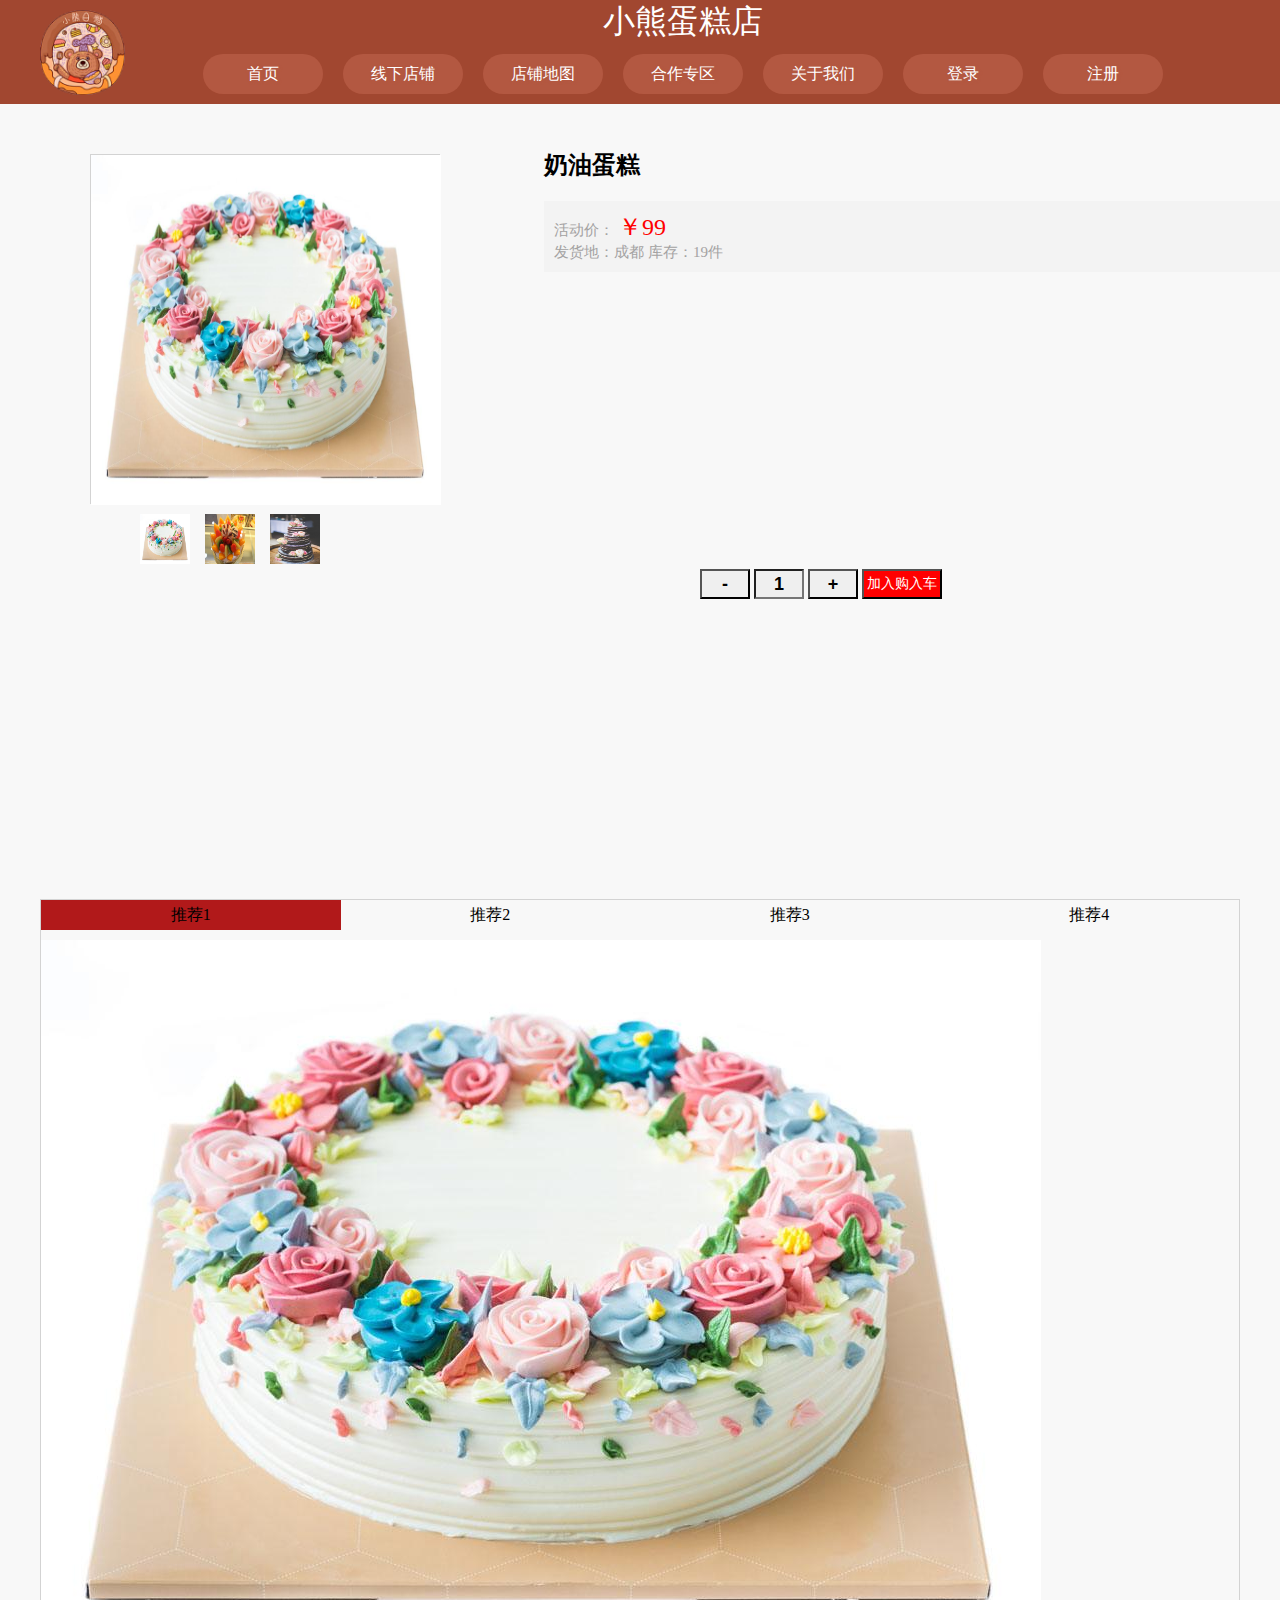
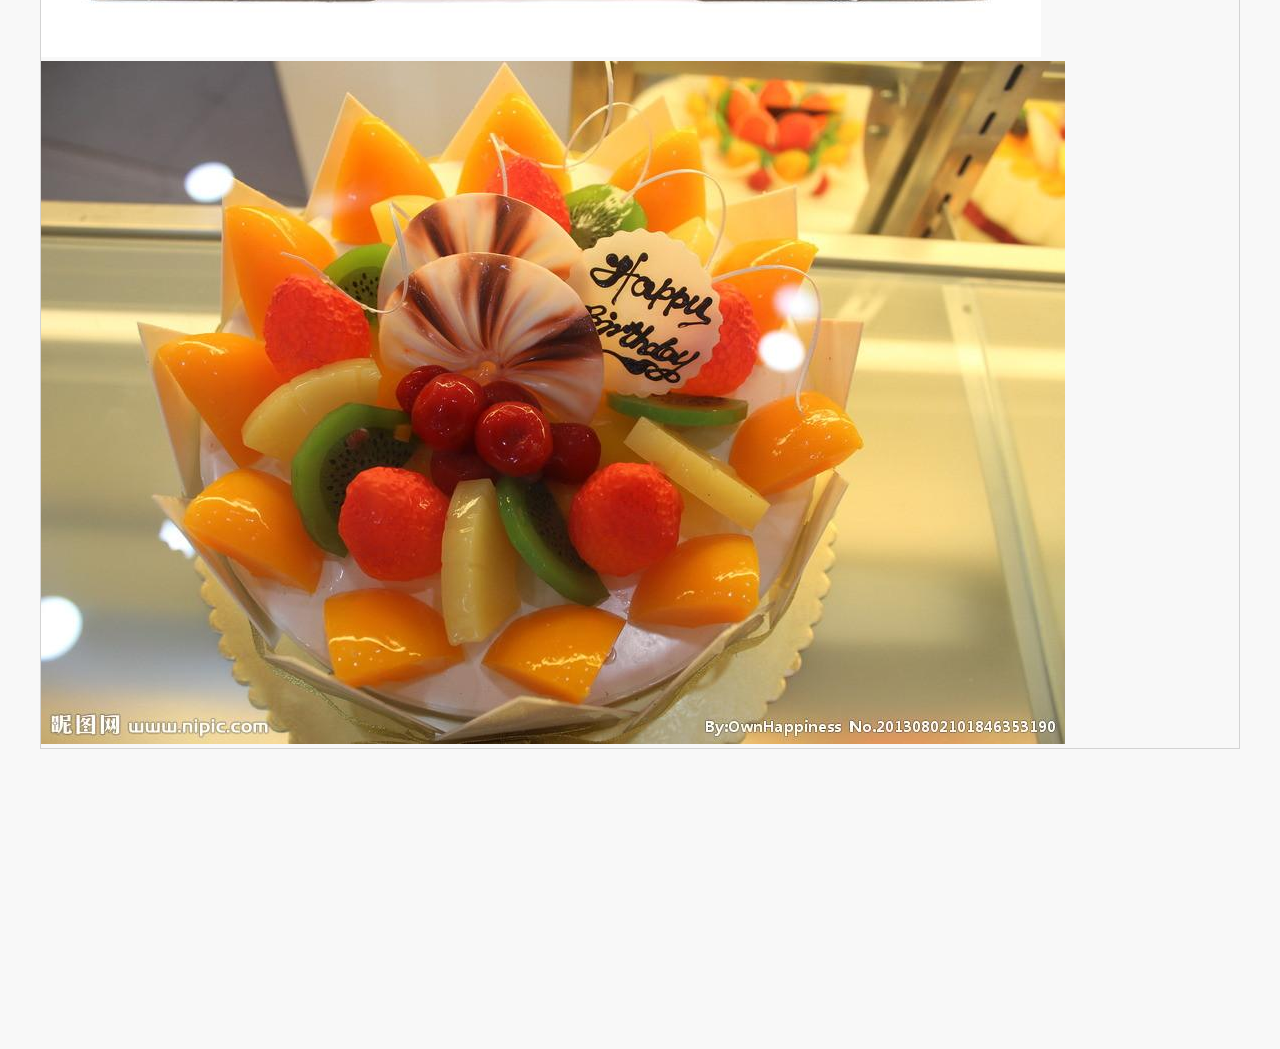
<file: xiangqing3.html>
<!DOCTYPE html>
<html lang="en">

<head>
    <meta charset="UTF-8">
    <meta http-equiv="X-UA-Compatible" content="IE=edge">
    <meta name="viewport" content="width=device-width, initial-scale=1.0">
    <title>详情</title>
    <link rel="stylesheet" href="./css/base.css">
    <link rel="stylesheet" href="./css/index.css">
    <link rel="stylesheet" href="./css/erji.css">
    <link rel="stylesheet" href="./css/xiangqing1.css">
</head>

<body>
    <!-- nav模块 -->
    <div class="nav">
        <div class="nav-content w clearfix">
            <a href="javascript:;">
                <img src="./img/logo.png" alt="">
            </a>
            <h3>小熊蛋糕店</h3>
            <ul class="nav-ul">
                <li><a href="./index.html">首页</a></li>
                <li><a href="#">线下店铺</a></li>
                <li><a href="#">店铺地图</a></li>
                <li><a href="#">合作专区</a></li>
                <li><a href="#">关于我们</a></li>
                <li><a href="login.html">登录</a></li>
                <li><a href="register.html">注册</a></li>
            </ul>
        </div>
    </div>


    <!-- 详情页面 -->
    <div class="con">
        <div id="zhutu">
            <div id="small">
                <img src="./upload/a1.jpg" alt="">
                <div id="fangdajing"></div>
            </div>
            <div id="big">
                <img src="./upload/a1.jpg" alt="">
            </div>
        </div>
        <div id="suolvetu">
            <ul>
                <li><img src="./upload/a1.jpg" alt=""></li>
                <li><img src="./upload/a2.jpg" alt=""></li>
                <li><img src="./upload/a3.jpg" alt=""></li>
            </ul>
        </div>
        <div class="right">
            <h2>奶油蛋糕</h2>
            <div class="sprice">
                <span class="gray">活动价：</span>
                <span class="red">￥99</span><br>
                <span class='gray'>发货地：成都</span>
                <span class="gray">库存：19件</span>
            </div>
        </div>
    </div>
    <div class="price w clearfix">
        <input type="button" value="-">
        <input type="text" value="1" readonly='readonly'>
        <input type="button" value="+">
        <input type="button" value="加入购入车">
    </div>
    <div class="xuanxiangka w">
        <div class="xxk_title">
            <ul>
                <li class="xxk_title_selected"><a href="">推荐1</a></li>
                <li><a href="">推荐2</a></li>
                <li><a href="">推荐3</a></li>
                <li><a href="">推荐4</a></li>
            </ul>
        </div>
        <div class="xxk_content">
            <div class="xxk_con_details" style="display: block;">

                <li><img src="./upload/a1.jpg" alt=""></li>
                <li><img src="./upload/a2.jpg" alt=""></li>
                </ul>
            </div>
            <div class="xxk_con_details">
                <ul>
                    <li><img src="./upload/a2.jpg" alt=""></li>

                </ul>
            </div>
            <div class="xxk_con_details">
                <ul>
                    <li><img src="./upload/a3.jpg" alt=""></li>

                </ul>
            </div>
            <div class="xxk_con_details">
                <ul>
                    <li><img src="./upload/a4.jpg" alt=""></li>

                </ul>
            </div>
        </div>
    </div>
    <script src="./js/xq3.js"></script>
</body>

</html>
</file>
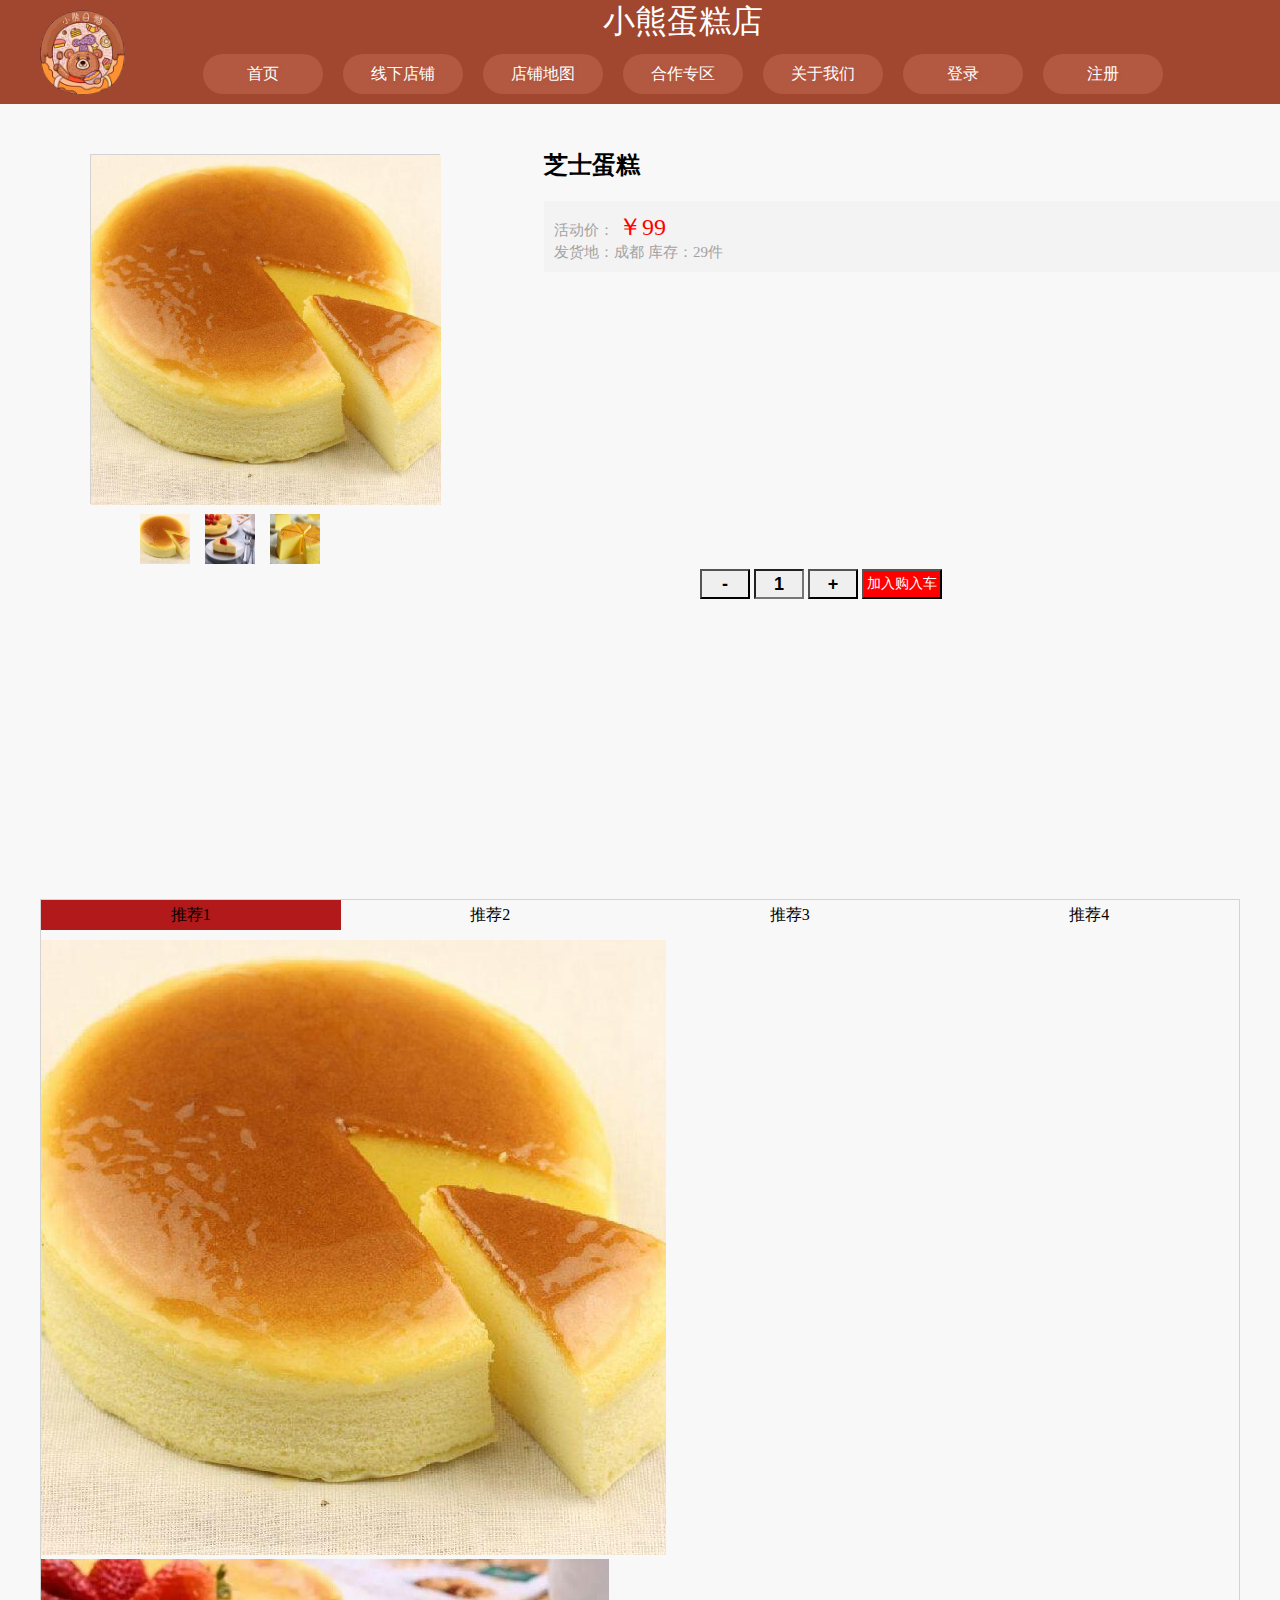
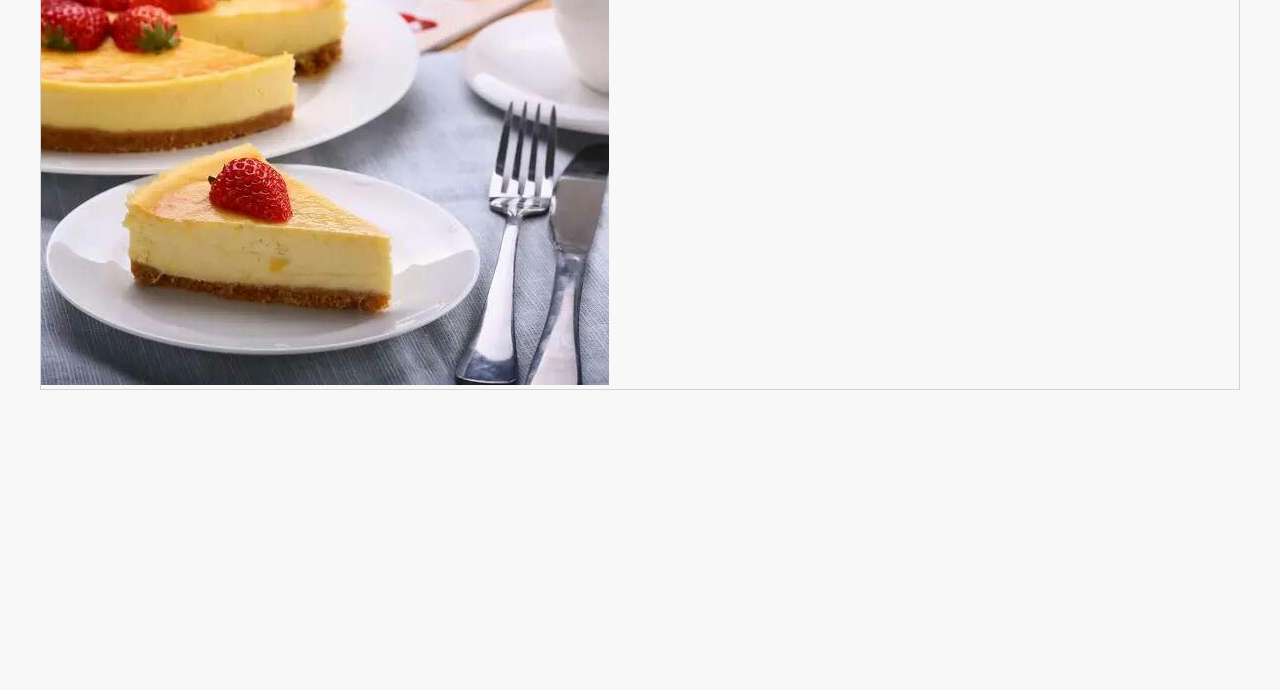
<file: xiangqing4.html>
<!DOCTYPE html>
<html lang="en">

<head>
    <meta charset="UTF-8">
    <meta http-equiv="X-UA-Compatible" content="IE=edge">
    <meta name="viewport" content="width=device-width, initial-scale=1.0">
    <title>详情</title>
    <link rel="stylesheet" href="./css/base.css">
    <link rel="stylesheet" href="./css/index.css">
    <link rel="stylesheet" href="./css/erji.css">
    <link rel="stylesheet" href="./css/xiangqing1.css">
</head>

<body>
    <!-- nav模块 -->
    <div class="nav">
        <div class="nav-content w clearfix">
            <a href="javascript:;">
                <img src="./img/logo.png" alt="">
            </a>
            <h3>小熊蛋糕店</h3>
            <ul class="nav-ul">
                <li><a href="./index.html">首页</a></li>
                <li><a href="#">线下店铺</a></li>
                <li><a href="#">店铺地图</a></li>
                <li><a href="#">合作专区</a></li>
                <li><a href="#">关于我们</a></li>
                <li><a href="login.html">登录</a></li>
                <li><a href="register.html">注册</a></li>
            </ul>
        </div>
    </div>


    <!-- 详情页面 -->
    <div class="con">
        <div id="zhutu">
            <div id="small">
                <img src="./upload/b1.jpg" alt="">
                <div id="fangdajing"></div>
            </div>
            <div id="big">
                <img src="./upload/b1.jpg" alt="">
            </div>
        </div>
        <div id="suolvetu">
            <ul>
                <li><img src="./upload/b1.jpg" alt=""></li>
                <li><img src="./upload/b2.jpg" alt=""></li>
                <li><img src="./upload/b3.jpg" alt=""></li>
            </ul>
        </div>
        <div class="right">
            <h2>芝士蛋糕</h2>
            <div class="sprice">
                <span class="gray">活动价：</span>
                <span class="red">￥99</span><br>
                <span class='gray'>发货地：成都</span>
                <span class="gray">库存：29件</span>
            </div>
        </div>
    </div>
    <div class="price w clearfix">
        <input type="button" value="-">
        <input type="text" value="1" readonly='readonly'>
        <input type="button" value="+">
        <input type="button" value="加入购入车">
    </div>
    <div class="xuanxiangka w">
        <div class="xxk_title">
            <ul>
                <li class="xxk_title_selected"><a href="">推荐1</a></li>
                <li><a href="">推荐2</a></li>
                <li><a href="">推荐3</a></li>
                <li><a href="">推荐4</a></li>
            </ul>
        </div>
        <div class="xxk_content">
            <div class="xxk_con_details" style="display: block;">

                <li><img src="./upload/b1.jpg" alt=""></li>
                <li><img src="./upload/b2.jpg" alt=""></li>
                </ul>
            </div>
            <div class="xxk_con_details">
                <ul>
                    <li><img src="./upload/b2.jpg" alt=""></li>

                </ul>
            </div>
            <div class="xxk_con_details">
                <ul>
                    <li><img src="./upload/b3.jpg" alt=""></li>

                </ul>
            </div>
            <div class="xxk_con_details">
                <ul>
                    <li><img src="./upload/b4.jpg" alt=""></li>

                </ul>
            </div>
        </div>
    </div>
    <script src="./js/xq4.js"></script>
</body>

</html>
</file>
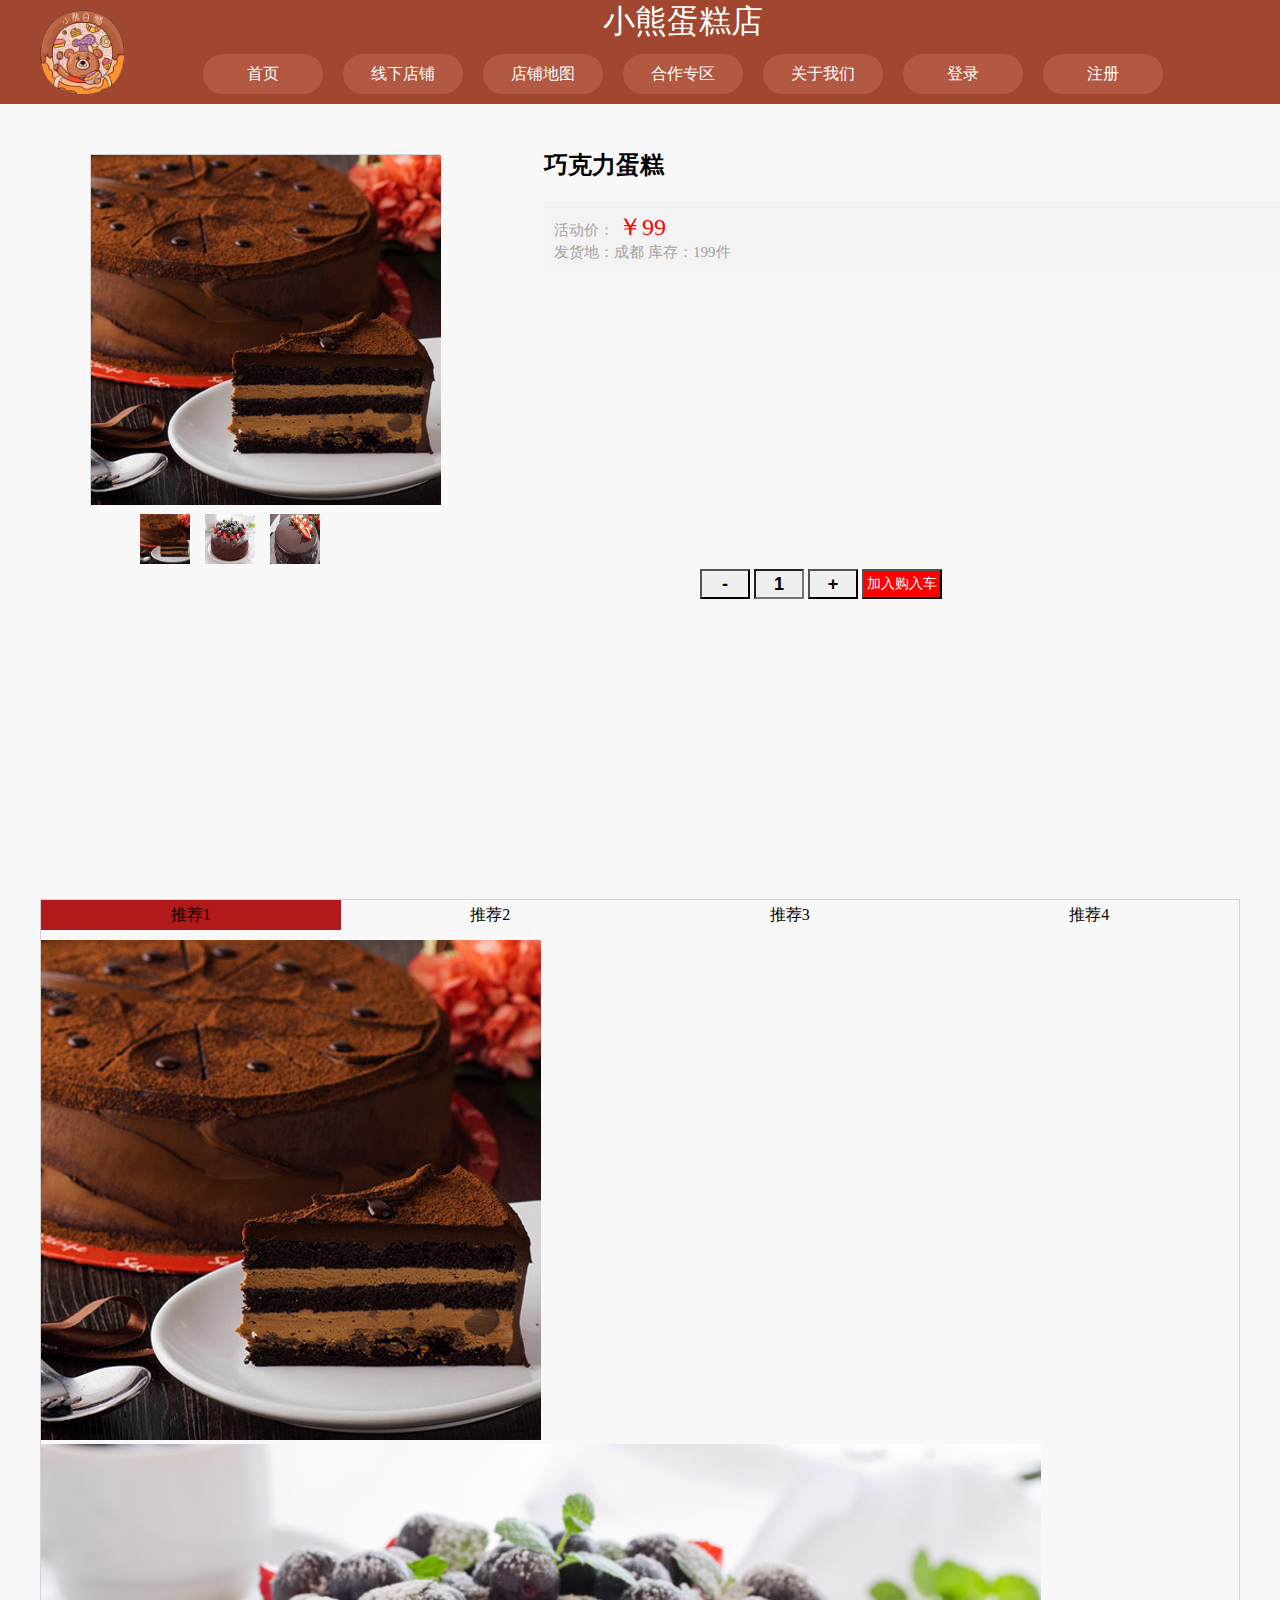
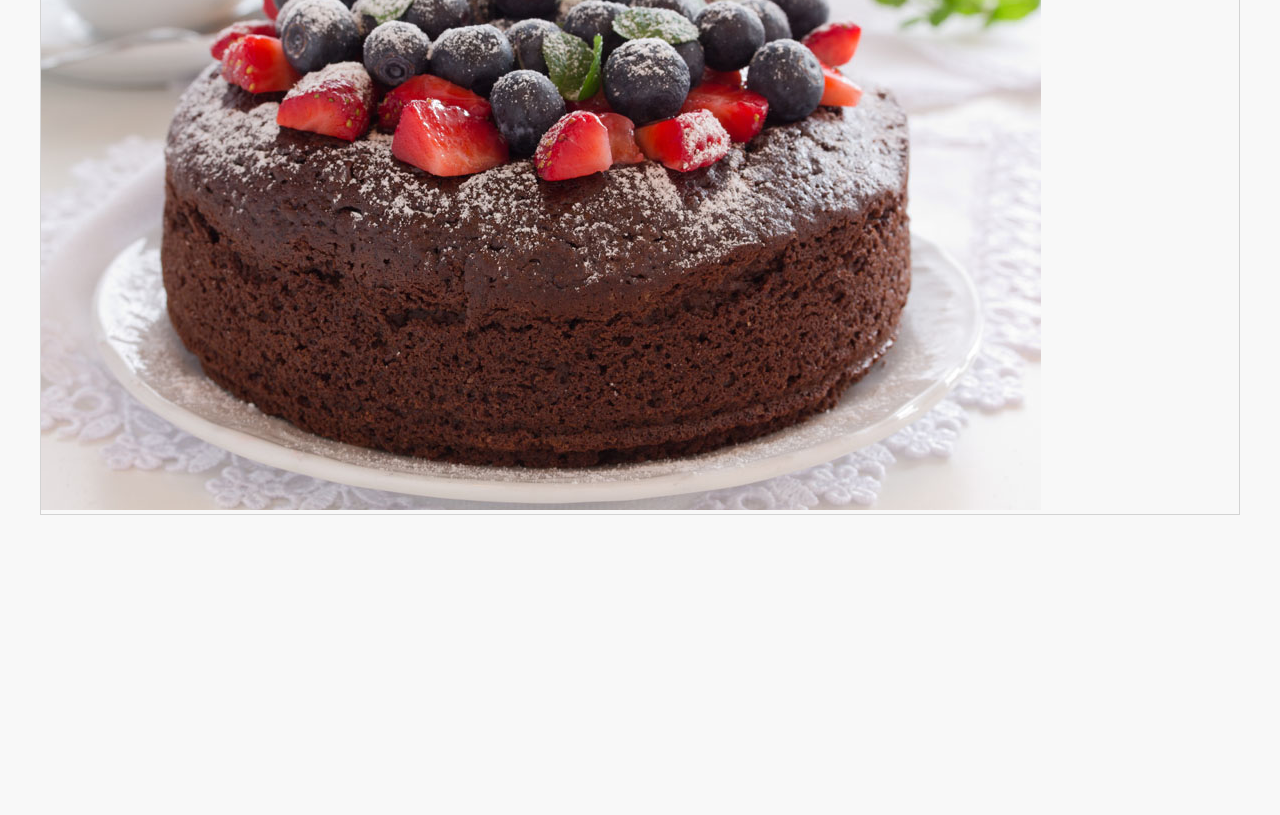
<file: xiangqing5.html>
<!DOCTYPE html>
<html lang="en">

<head>
    <meta charset="UTF-8">
    <meta http-equiv="X-UA-Compatible" content="IE=edge">
    <meta name="viewport" content="width=device-width, initial-scale=1.0">
    <title>详情</title>
    <link rel="stylesheet" href="./css/base.css">
    <link rel="stylesheet" href="./css/index.css">
    <link rel="stylesheet" href="./css/erji.css">
    <link rel="stylesheet" href="./css/xiangqing1.css">
</head>

<body>
    <!-- nav模块 -->
    <div class="nav">
        <div class="nav-content w clearfix">
            <a href="javascript:;">
                <img src="./img/logo.png" alt="">
            </a>
            <h3>小熊蛋糕店</h3>
            <ul class="nav-ul">
                <li><a href="#">首页</a></li>
                <li><a href="#">线下店铺</a></li>
                <li><a href="#">店铺地图</a></li>
                <li><a href="#">合作专区</a></li>
                <li><a href="#">关于我们</a></li>
                <li><a href="login.html">登录</a></li>
                <li><a href="register.html">注册</a></li>
            </ul>
        </div>
    </div>


    <!-- 详情页面 -->
    <div class="con">
        <div id="zhutu">
            <div id="small">
                <img src="./upload/c1.jpg" alt="">
                <div id="fangdajing"></div>
            </div>
            <div id="big">
                <img src="./upload/c1.jpg" alt="">
            </div>
        </div>
        <div id="suolvetu">
            <ul>
                <li><img src="./upload/c1.jpg" alt=""></li>
                <li><img src="./upload/c2.jpg" alt=""></li>
                <li><img src="./upload/c3.jpg" alt=""></li>
            </ul>
        </div>
        <div class="right">
            <h2>巧克力蛋糕</h2>
            <div class="sprice">
                <span class="gray">活动价：</span>
                <span class="red">￥99</span><br>
                <span class='gray'>发货地：成都</span>
                <span class="gray">库存：199件</span>
            </div>
        </div>
    </div>
    <div class="price w clearfix">
        <input type="button" value="-">
        <input type="text" value="1" readonly='readonly'>
        <input type="button" value="+">
        <input type="button" value="加入购入车">
    </div>
    <div class="xuanxiangka w">
        <div class="xxk_title">
            <ul>
                <li class="xxk_title_selected"><a href="">推荐1</a></li>
                <li><a href="">推荐2</a></li>
                <li><a href="">推荐3</a></li>
                <li><a href="">推荐4</a></li>
            </ul>
        </div>
        <div class="xxk_content">
            <div class="xxk_con_details" style="display: block;">

                <li><img src="./upload/c1.jpg" alt=""></li>
                <li><img src="./upload/c2.jpg" alt=""></li>
                </ul>
            </div>
            <div class="xxk_con_details">
                <ul>
                    <li><img src="./upload/c2.jpg" alt=""></li>

                </ul>
            </div>
            <div class="xxk_con_details">
                <ul>
                    <li><img src="./upload/c3.jpg" alt=""></li>

                </ul>
            </div>
            <div class="xxk_con_details">
                <ul>
                    <li><img src="./upload/c4.jpg" alt=""></li>

                </ul>
            </div>
        </div>
    </div>
    <script src="./js/xq5.js"></script>
</body>

</html>
</file>
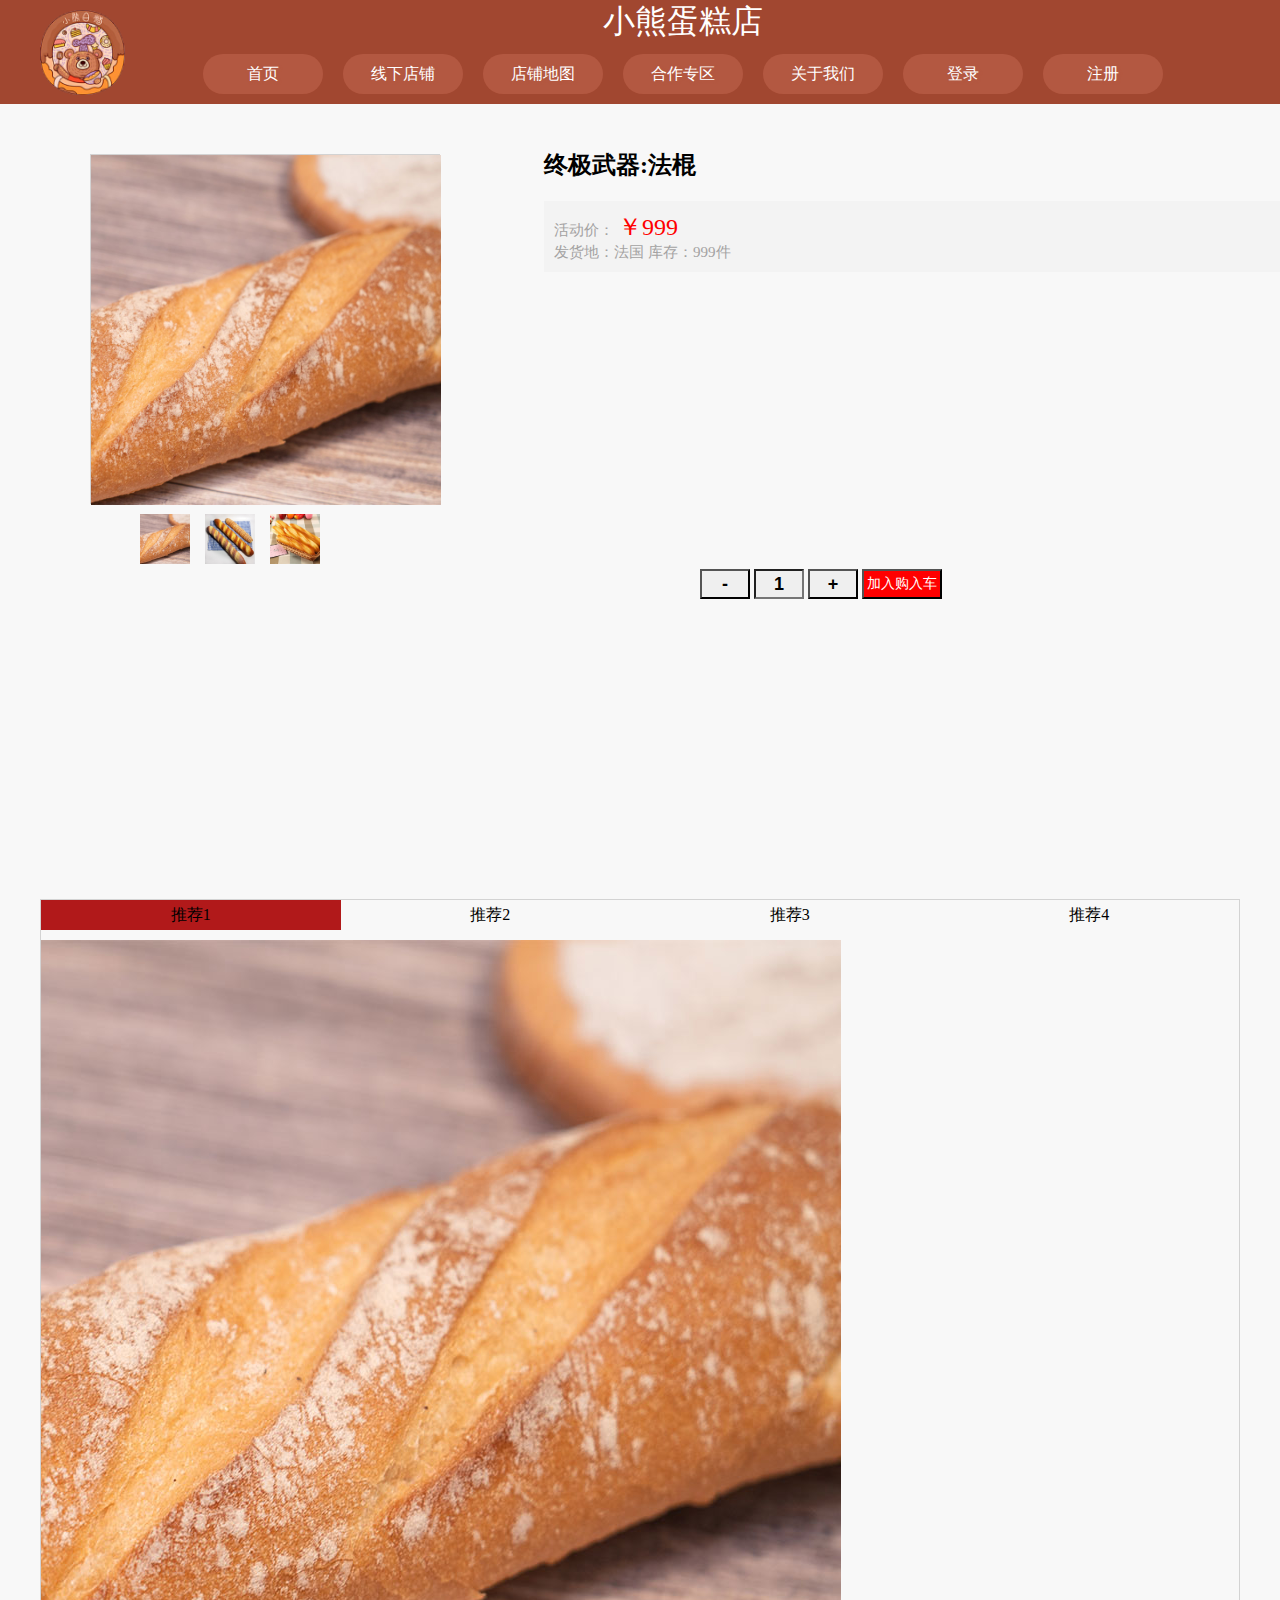
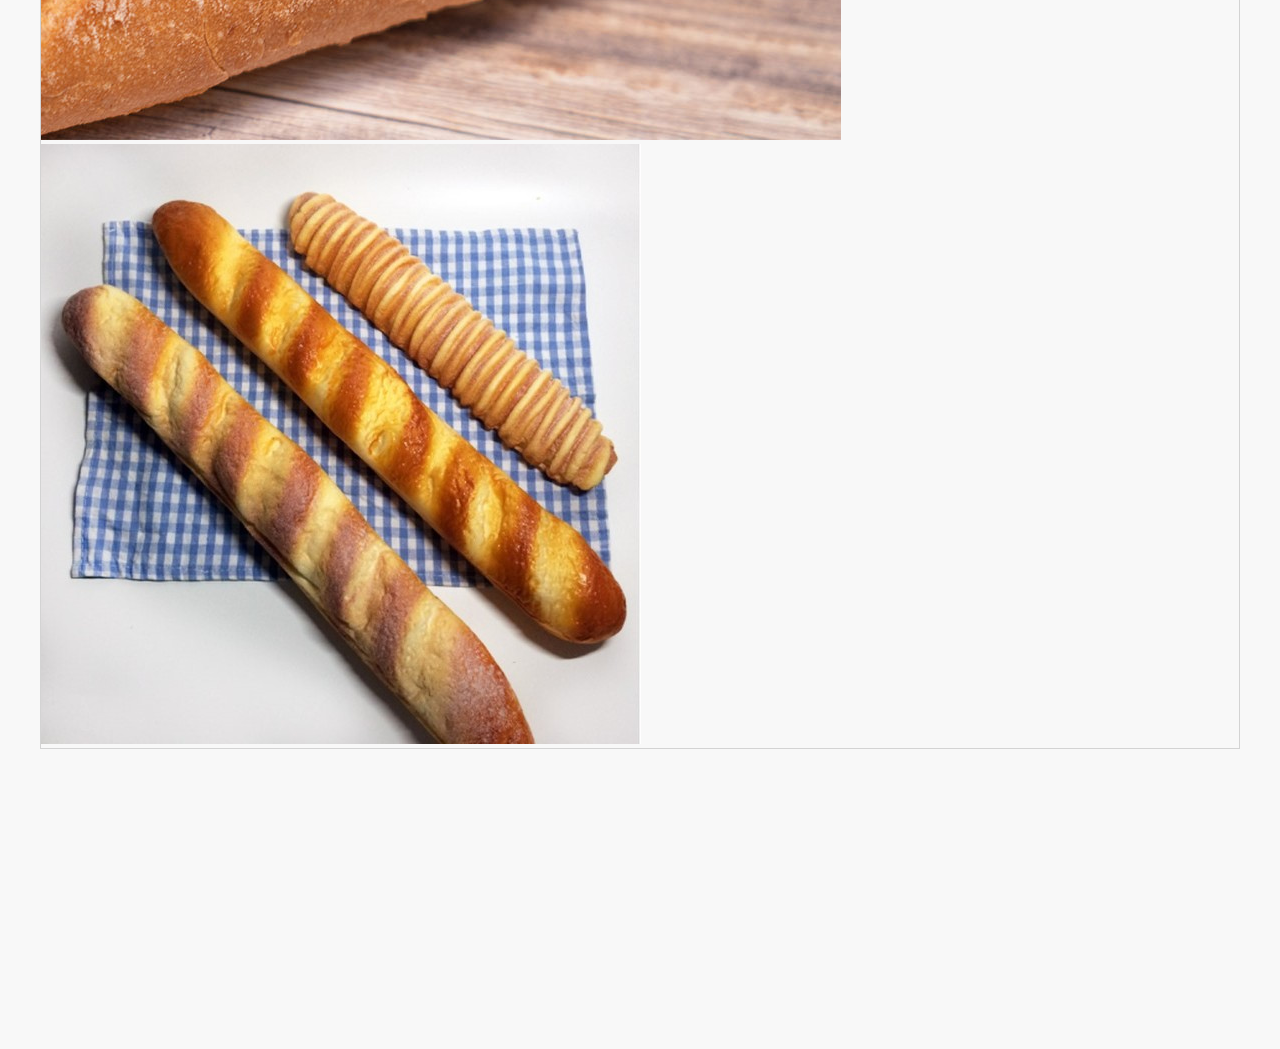
<file: xiangqing6.html>
<!DOCTYPE html>
<html lang="en">

<head>
    <meta charset="UTF-8">
    <meta http-equiv="X-UA-Compatible" content="IE=edge">
    <meta name="viewport" content="width=device-width, initial-scale=1.0">
    <title>详情</title>
    <link rel="stylesheet" href="./css/base.css">
    <link rel="stylesheet" href="./css/index.css">
    <link rel="stylesheet" href="./css/erji.css">
    <link rel="stylesheet" href="./css/xiangqing1.css">
</head>

<body>
    <!-- nav模块 -->
    <div class="nav">
        <div class="nav-content w clearfix">
            <a href="javascript:;">
                <img src="./img/logo.png" alt="">
            </a>
            <h3>小熊蛋糕店</h3>
            <ul class="nav-ul">
                <li><a href="./index.html">首页</a></li>
                <li><a href="#">线下店铺</a></li>
                <li><a href="#">店铺地图</a></li>
                <li><a href="#">合作专区</a></li>
                <li><a href="#">关于我们</a></li>
                <li><a href="./login.html">登录</a></li>
                <li><a href="./register.html">注册</a></li>
            </ul>
        </div>
    </div>


    <!-- 详情页面 -->
    <div class="con">
        <div id="zhutu">
            <div id="small">
                <img src="./upload/d1.jpg" alt="">
                <div id="fangdajing"></div>
            </div>
            <div id="big">
                <img src="./upload/d1.jpg" alt="">
            </div>
        </div>
        <div id="suolvetu">
            <ul>
                <li><img src="./upload/d1.jpg" alt=""></li>
                <li><img src="./upload/d2.jpg" alt=""></li>
                <li><img src="./upload/d3.jpg" alt=""></li>
            </ul>
        </div>
        <div class="right">
            <h2>终极武器:法棍</h2>
            <div class="sprice">
                <span class="gray">活动价：</span>
                <span class="red">￥999</span><br>
                <span class='gray'>发货地：法国</span>
                <span class="gray">库存：999件</span>
            </div>
        </div>
    </div>
    <div class="price w clearfix">
        <input type="button" value="-">
        <input type="text" value="1" readonly='readonly'>
        <input type="button" value="+">
        <input type="button" value="加入购入车">
    </div>
    <div class="xuanxiangka w">
        <div class="xxk_title">
            <ul>
                <li class="xxk_title_selected"><a href="">推荐1</a></li>
                <li><a href="">推荐2</a></li>
                <li><a href="">推荐3</a></li>
                <li><a href="">推荐4</a></li>
            </ul>
        </div>
        <div class="xxk_content">
            <div class="xxk_con_details" style="display: block;">

                <li><img src="./upload/d1.jpg" alt=""></li>
                <li><img src="./upload/d2.jpg" alt=""></li>
                </ul>
            </div>
            <div class="xxk_con_details">
                <ul>
                    <li><img src="./upload/d2.jpg" alt=""></li>

                </ul>
            </div>
            <div class="xxk_con_details">
                <ul>
                    <li><img src="./upload/d3.jpg" alt=""></li>

                </ul>
            </div>
            <div class="xxk_con_details">
                <ul>
                    <li><img src="./upload/d4.jpg" alt=""></li>

                </ul>
            </div>
        </div>
    </div>
    <script src="./js/xq6.js"></script>
</body>

</html>
</file>
<file: css/base.css>
* {
  margin: 0;
  padding: 0;
  box-sizing: border-box;
}
ul,
ol {
  list-style: none;
}
a {
  text-decoration: none;
}
.w {
  width: 1200px;
  margin: 0 auto;
}
.clearfix::after {
  content: '';
  clear: both;
  visibility: hidden;
  height: 0;
  display: block;
}
</file>
<file: css/index.css>
body {
  background-color: #f8f8f8;
}
.nav {
  background-color: #a14730;
}
.nav .nav-content {
  text-align: center;
}
.nav .nav-content a {
  float: left;
}
.nav .nav-content a img {
  margin-top: 10px;
  width: 85px;
}
.nav .nav-content h3 {
  text-align: center;
  color: #fff;
  font-size: 32px;
  font-weight: 400;
}
.nav .nav-content .nav-ul {
  display: flex;
  justify-content: center;
  line-height: 40px;
}
.nav .nav-content .nav-ul li {
  padding: 10px 10px;
}
.nav .nav-content .nav-ul li a {
  display: inline-block;
  width: 120px;
  color: #fff;
  height: 40px;
  background-color: #b35841;
  transition: all 0.2s linear;
  border-radius: 20px;
  text-shadow: 1px 1px 3px #b35841;
}
.nav .nav-content .nav-ul li a:hover {
  box-shadow: 0px 2px 8px #5f2618;
}
.banner {
  width: 1080px;
  height: 463px;
  border: 1px solid red;
  margin: 0 auto;
  position: relative;
  overflow: hidden;
}
#banner_pic li {
  width: 1080px;
  height: 463px;
  float: left;
}
#banner_pic li > img {
  width: 100%;
}
#left,
#right {
  width: 30px;
  height: 60px;
  background-color: red;
  opacity: 0.5;
  position: absolute;
  top: 200px;
  line-height: 60px;
  text-align: center;
  font-size: 24px;
}
#left {
  left: 0;
  display: none;
}
#right {
  right: 0;
  display: none;
}
ol {
  width: 300px;
  height: 30px;
  /* background-color: red; */
  position: absolute;
  bottom: 30px;
  left: 150px;
}
ol li {
  width: 15px;
  height: 15px;
  float: left;
  border-radius: 50%;
  margin-right: 5px;
  background-color: white;
}
.yuandian_bg {
  background-color: red;
}
.content {
  margin-top: 20px;
  background-color: #f8f8f8;
}
.content .content-main1 a img {
  width: 590px;
}
.content .content-main2 ul {
  display: flex;
  flex-wrap: wrap;
}
.content .content-main2 ul li {
  padding: 5px 5px;
  text-align: center;
  width: 290px;
  border: 3px solid #fdf6f6;
  transition: all 0.4s linear;
  margin-right: 8px;
  margin-top: 8px;
}
.content .content-main2 ul li a img {
  width: 274px;
  transition: all 0.3s linear;
}
.content .content-main2 ul li:hover {
  background-color: #fadfe3;
}
.content .content-main2 ul li:hover:hover img {
  transform: scale(1.03);
}
.content .content-main2 .content-main2-text {
  width: 274px;
}
.content .content-main2 .content-main2-text h3,
.content .content-main2 .content-main2-text h5,
.content .content-main2 .content-main2-text h6 {
  text-align: center;
  font-weight: 400;
  color: #555353;
}
.content .content-main2 .content-main2-text h6 {
  font-size: 18px;
  color: goldenrod;
}
.footer {
  margin-top: 100px;
  padding: 20px;
  background-color: #fff;
  box-shadow: 0 0 10px rgba(222, 222, 222, 0.6);
}
.footer .footer-content span {
  float: right;
  width: 100px;
  height: 100px;
  background: url(../img/ewm.png) no-repeat;
  vertical-align: bottom;
  margin-right: 50px;
  margin-top: 4px;
}
.footer .footer-content p {
  margin: 20px 0;
  color: #555353;
}
.footer .footer-content ul {
  display: flex;
  justify-content: space-around;
}
.footer .footer-content ul li a {
  color: #555353;
}
</file>
<file: css/erji.css>
.revert {
  background-color: #a14730;
  color: #fff !important;
}
.erji-nav {
  margin-top: 10px;
}
.erji-nav ul {
  display: flex;
  justify-content: space-evenly;
  padding-bottom: 10px;
  border-bottom: 1px solid #a14730;
}
.erji-nav ul li a {
  padding: 0 5px;
  color: #a14730;
}
.erji-nav ul li a:hover {
  border-bottom: 2px solid #a14730;
}
.erji-content ul li {
  padding: 10px;
  border-bottom: 1px solid #a14730;
}
.erji-content ul li a {
  justify-content: space-around;
  display: flex;
  color: #a14730;
  align-items: center;
}
.erji-content ul li a .erji-content-text {
  width: 500px;
  margin-left: -90px;
  font-size: 14px;
}
.erji-content ul li a .erji-content-text h3,
.erji-content ul li a .erji-content-text p {
  margin: 4px 0;
}
.erji-content ul li a img {
  width: 160px;
}
.erji-content ul li a .erji-content-car input {
  height: 34px;
  width: 80px;
  border: 1px solid #d4d4d4;
  border-radius: 4px;
  cursor: pointer;
}
.erji-content ul li a .erji-content-car input:nth-child(2) {
  border: 1px solid #a14730;
}
</file>
<file: css/login.css>
.register {
  margin-top: 100px;
  height: 300px;
  display: flex;
  justify-content: center;
  align-items: center;
}
.register form {
  background-color: lightcoral;
  padding: 40px;
  border-radius: 20px;
  text-align: center;
}
.register form h3 {
  margin-bottom: 30px;
  color: #fff;
  font-size: 30px;
}
.register form ul li input {
  padding-left: 5px;
  margin: 5px 0;
  height: 40px;
  width: 280px;
  outline: none;
  border: 2px solid #a14730;
  border-radius: 18px;
}
.register form ul li a {
  font-size: 16px;
  border-radius: 20px;
  color: #fff;
  display: inline-block;
  line-height: 35px;
  width: 180px;
  height: 35px;
  background-color: #fa3737;
  margin-top: 20px;
}
.register form ul li a:hover {
  background-color: #c50404;
}
</file>
<file: css/register.css>
.register {
  margin-top: 100px;
  height: 300px;
  display: flex;
  justify-content: center;
  align-items: center;
}
.register form {
  background-color: lightcoral;
  padding: 40px;
  border-radius: 20px;
  text-align: center;
}
.register form h3 {
  margin-bottom: 30px;
  color: #fff;
  font-size: 30px;
}
.register form ul li input {
  padding-left: 5px;
  margin: 5px 0;
  height: 40px;
  width: 280px;
  outline: none;
  border: 2px solid #a14730;
  border-radius: 18px;
}
.register form ul li a {
  font-size: 16px;
  border-radius: 20px;
  color: #fff;
  display: inline-block;
  line-height: 35px;
  width: 180px;
  height: 35px;
  background-color: #fa3737;
  margin-top: 20px;
}
.register form ul li a:hover {
  background-color: #c50404;
}
</file>
<file: css/xiangqing1.css>
.revert {
  background-color: #a14730;
  color: #fff !important;
}
.erji-nav {
  margin-top: 10px;
}
.erji-nav ul {
  display: flex;
  justify-content: space-evenly;
  padding-bottom: 10px;
  border-bottom: 1px solid #a14730;
}
.erji-nav ul li a {
  padding: 0 5px;
  color: #a14730;
}
.erji-nav ul li a:hover {
  border-bottom: 2px solid #a14730;
}
.erji-content ul li {
  padding: 10px;
  border-bottom: 1px solid #a14730;
}
.erji-content ul li a {
  justify-content: space-around;
  display: flex;
  color: #a14730;
  align-items: center;
}
.erji-content ul li a .erji-content-text {
  width: 500px;
  margin-left: -90px;
  font-size: 14px;
}
.erji-content ul li a .erji-content-text h3,
.erji-content ul li a .erji-content-text p {
  margin: 4px 0;
}
.erji-content ul li a img {
  width: 160px;
}
.erji-content ul li a .erji-content-car input {
  height: 34px;
  width: 80px;
  border: 1px solid #d4d4d4;
  border-radius: 4px;
  cursor: pointer;
}
.erji-content ul li a .erji-content-car input:nth-child(2) {
  border: 1px solid #a14730;
}
* {
  margin: 0;
  padding: 0;
  list-style: none;
  box-sizing: border-box;
}
.red {
  color: red;
  font-size: 24px;
}
.gray {
  color: #a3a2a2;
  font-size: 15px;
}
.con {
  width: 1200px;
  margin: 0 auto;
}
#zhutu {
  width: 350px;
  height: 350px;
  margin: 50px 0 0 50px;
  position: relative;
}
#small {
  width: 350px;
  height: 350px;
  position: relative;
  border: 1px solid lightgray;
}
#small img {
  width: 350px;
  height: 350px;
}
#fangdajing {
  width: 100px;
  height: 100px;
  background-color: darkorange;
  opacity: 0.5;
  position: absolute;
  left: 0;
  top: 0;
  display: none;
  cursor: move;
}
#big {
  border: 1px solid red;
  width: 400px;
  height: 400px;
  position: absolute;
  left: 355px;
  top: 0;
  overflow: hidden;
  display: none;
}
#big img {
  position: absolute;
  left: 0px;
  top: 0;
}
#suolvetu {
  width: 350px;
  height: 55px;
  margin-left: 100px;
  margin-top: 10px;
}
#suolvetu li {
  width: 55px;
  height: 100%;
  margin-right: 10px;
  float: left;
}
#suolvetu li img {
  width: 50px;
  height: 50px;
}
#suolvetu li :hover {
  border: 2px solid red;
}
.right {
  width: 800px;
  float: right;
  margin-right: -104px;
  margin-top: -35%;
}
.right .sprice {
  width: 100%;
  background-color: #f3f3f3;
  margin-top: 20px;
  padding: 10px;
}
.right .price {
  position: relative;
  border: 1px solid #a14730;
}
.right .price input {
  float: left;
  width: 50px;
  height: 30px;
  text-align: center;
  border: 1px solid #a14730 !important;
}
.right .price input:nth-child(4) {
  width: 80px;
  height: 30px;
  background-color: red;
  color: white;
  margin-left: 2px;
}
a {
  color: black;
}
.xuanxiangka {
  border: 1px solid lightgrey;
  margin: 300px auto;
}
.xuanxiangka .xxk_title ul {
  height: 30px;
  display: flex;
}
.xuanxiangka .xxk_title ul li {
  flex: 1;
}
.xuanxiangka .xxk_title ul li a {
  width: 100%;
  height: 100%;
  text-align: center;
  display: inline-block;
  line-height: 30px;
}
.xxk_con_details {
  margin-top: 10px;
  display: none;
}
.xxk_con_details ul {
  width: 100%;
  height: 100%;
  display: flex;
  flex-direction: column;
  justify-content: space-between;
  align-items: center;
}
.xxk_title_selected {
  color: white;
  background-color: #b1191a;
}
.price {
  margin-left: 700px;
}
.price input {
  vertical-align: bottom;
  width: 50px;
  height: 30px;
  text-align: center;
  font-weight: bolder;
  font-size: large;
  background-color: #efefef;
}
.price input:nth-child(4) {
  width: 80px;
  color: white;
  background-color: red;
  font-weight: initial;
  font-size: 14px;
}
</file>
